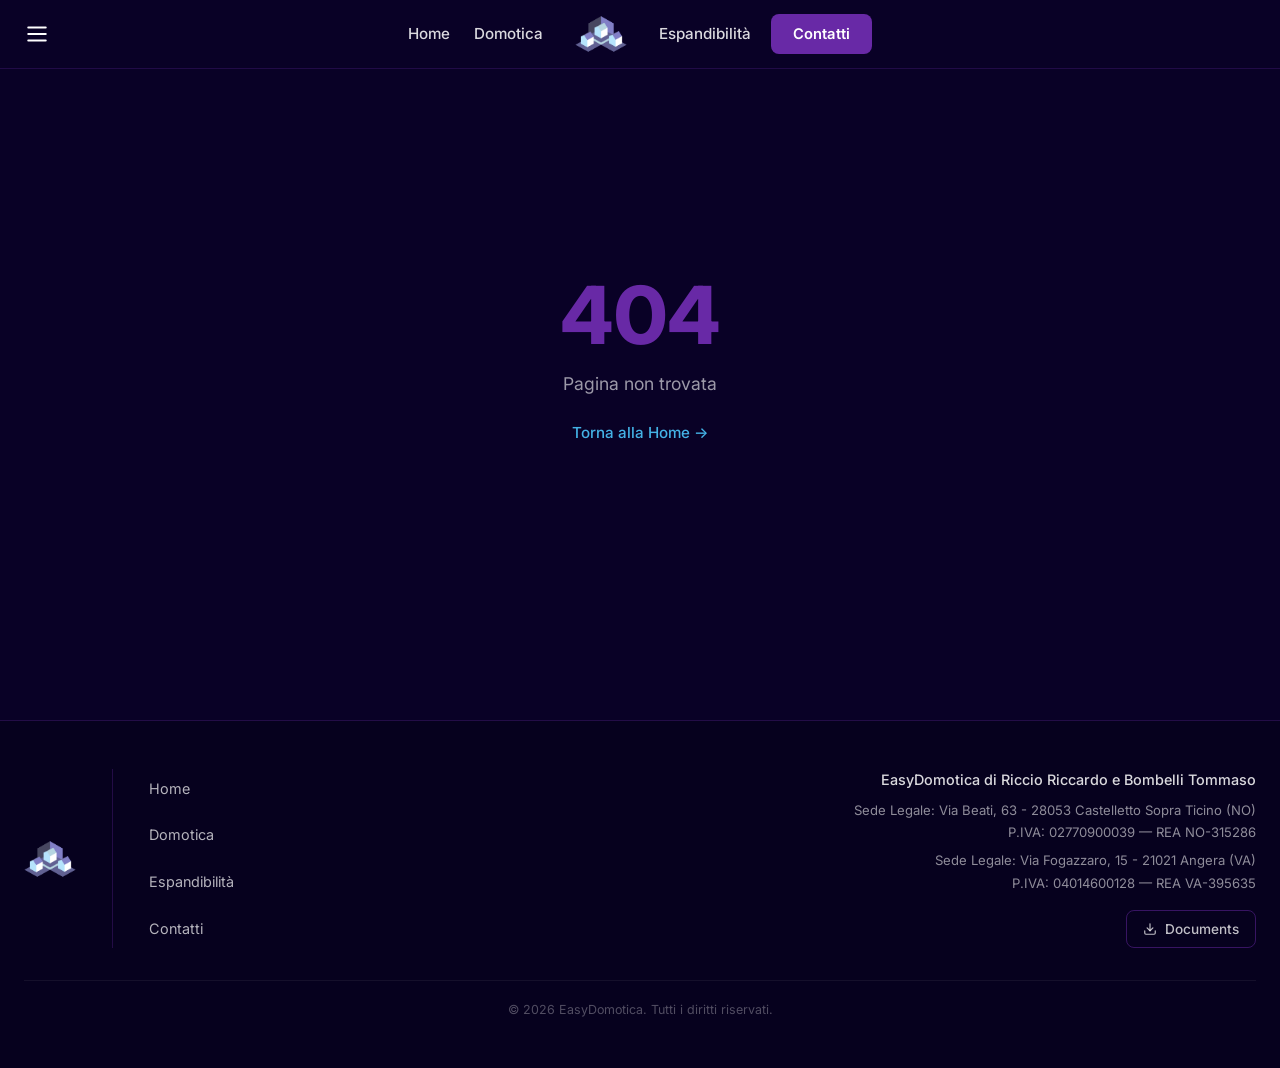
<file: index.html>
<!DOCTYPE html>
<html lang="it">
  <head>
    <meta charset="UTF-8" />
    <meta name="viewport" content="width=device-width, initial-scale=1.0" />
    <link rel="icon" href="/Logo-Sito.ico" />
    <script type="module" crossorigin src="/assets/index-BxbC0UEz.js"></script>
    <link rel="stylesheet" crossorigin href="/assets/index-LW7qxLaA.css">
      <title>Easydomotica | Domotica su misura senza opere murarie</title>
    <meta name="description" content="Trasformiamo la tua casa in una casa intelligente senza opere murarie: luci, tapparelle, antifurto e consumi gestiti da un'unica piattaforma." />
    <link rel="canonical" href="https://easydomotica.net/" />
    <meta property="og:title" content="Easydomotica | Domotica su misura senza opere murarie" />
    <meta property="og:description" content="Trasformiamo la tua casa in una casa intelligente senza opere murarie: luci, tapparelle, antifurto e consumi gestiti da un'unica piattaforma." />
    <meta property="og:url" content="https://easydomotica.net/" />
    <meta property="og:type" content="website" />
    <meta property="og:locale" content="it_IT" />
    <meta property="og:image" content="https://easydomotica.net/Logo-Sito.png" />
    <meta name="twitter:card" content="summary" />
  </head>
  <body>
    <div id="root"><div style="min-height:100vh;background:#090126;color:#fff;font-family:Inter,sans-serif;padding:96px 24px;text-align:center"><h1>Easydomotica</h1><p>Conveniente · Affidabile · Espandibile</p><p>Trasformiamo case tradizionali in case intelligenti, senza opere murarie. Progettiamo e realizziamo sistemi domotici personalizzati che ti permettono di controllare tutta la casa da un'unica piattaforma.</p><p>Integriamo luci e tapparelle, antifurto e videosorveglianza, prese e carichi elettrici, monitoraggio dei consumi energetici, sensori e automazioni avanzate.</p><nav><a href="/">Home</a> · <a href="/domotica/">Domotica</a> · <a href="/espandibilita/">Espandibilità</a></nav></div></div>

  </body>
</html>
</file>
<file: assets/index-LW7qxLaA.css>
@import"https://fonts.googleapis.com/css2?family=Inter:wght@300;400;500;600;700;800;900&display=swap";/*! tailwindcss v4.1.12 | MIT License | https://tailwindcss.com */@layer properties{@supports (((-webkit-hyphens:none)) and (not (margin-trim:inline))) or ((-moz-orient:inline) and (not (color:rgb(from red r g b)))){*,:before,:after,::backdrop{--tw-translate-x:0;--tw-translate-y:0;--tw-translate-z:0;--tw-rotate-x:initial;--tw-rotate-y:initial;--tw-rotate-z:initial;--tw-skew-x:initial;--tw-skew-y:initial;--tw-space-x-reverse:0;--tw-border-style:solid;--tw-leading:initial;--tw-font-weight:initial;--tw-tracking:initial;--tw-ordinal:initial;--tw-slashed-zero:initial;--tw-numeric-figure:initial;--tw-numeric-spacing:initial;--tw-numeric-fraction:initial;--tw-shadow:0 0 #0000;--tw-shadow-color:initial;--tw-shadow-alpha:100%;--tw-inset-shadow:0 0 #0000;--tw-inset-shadow-color:initial;--tw-inset-shadow-alpha:100%;--tw-ring-color:initial;--tw-ring-shadow:0 0 #0000;--tw-inset-ring-color:initial;--tw-inset-ring-shadow:0 0 #0000;--tw-ring-inset:initial;--tw-ring-offset-width:0px;--tw-ring-offset-color:#fff;--tw-ring-offset-shadow:0 0 #0000;--tw-outline-style:solid;--tw-duration:initial;--tw-ease:initial;--tw-content:"";--tw-animation-delay:0s;--tw-animation-direction:normal;--tw-animation-duration:initial;--tw-animation-fill-mode:none;--tw-animation-iteration-count:1;--tw-enter-blur:0;--tw-enter-opacity:1;--tw-enter-rotate:0;--tw-enter-scale:1;--tw-enter-translate-x:0;--tw-enter-translate-y:0;--tw-exit-blur:0;--tw-exit-opacity:1;--tw-exit-rotate:0;--tw-exit-scale:1;--tw-exit-translate-x:0;--tw-exit-translate-y:0}}}@layer theme{:root,:host{--font-sans:ui-sans-serif,system-ui,sans-serif,"Apple Color Emoji","Segoe UI Emoji","Segoe UI Symbol","Noto Color Emoji";--font-mono:ui-monospace,SFMono-Regular,Menlo,Monaco,Consolas,"Liberation Mono","Courier New",monospace;--color-gray-100:oklch(96.7% .003 264.542);--color-black:#000;--color-white:#fff;--spacing:.25rem;--container-sm:24rem;--container-lg:32rem;--text-xs:.75rem;--text-xs--line-height:calc(1/.75);--text-sm:.875rem;--text-sm--line-height:calc(1.25/.875);--text-base:1rem;--text-base--line-height: 1.5 ;--text-lg:1.125rem;--text-lg--line-height:calc(1.75/1.125);--text-xl:1.25rem;--text-2xl:1.5rem;--font-weight-normal:400;--font-weight-medium:500;--font-weight-semibold:600;--tracking-tight:-.025em;--tracking-widest:.1em;--leading-relaxed:1.625;--radius-xs:.125rem;--ease-in-out:cubic-bezier(.4,0,.2,1);--animate-pulse:pulse 2s cubic-bezier(.4,0,.6,1)infinite;--aspect-video:16/9;--default-transition-duration:.15s;--default-transition-timing-function:cubic-bezier(.4,0,.2,1);--default-font-family:var(--font-sans);--default-mono-font-family:var(--font-mono);--color-border:var(--border)}}@layer base{*,:after,:before,::backdrop{box-sizing:border-box;border:0 solid;margin:0;padding:0}::file-selector-button{box-sizing:border-box;border:0 solid;margin:0;padding:0}html,:host{-webkit-text-size-adjust:100%;-moz-tab-size:4;tab-size:4;line-height:1.5;font-family:var(--default-font-family,ui-sans-serif,system-ui,sans-serif,"Apple Color Emoji","Segoe UI Emoji","Segoe UI Symbol","Noto Color Emoji");font-feature-settings:var(--default-font-feature-settings,normal);font-variation-settings:var(--default-font-variation-settings,normal);-webkit-tap-highlight-color:transparent}hr{height:0;color:inherit;border-top-width:1px}abbr:where([title]){-webkit-text-decoration:underline dotted;text-decoration:underline dotted}h1,h2,h3,h4,h5,h6{font-size:inherit;font-weight:inherit}a{color:inherit;-webkit-text-decoration:inherit;text-decoration:inherit}b,strong{font-weight:bolder}code,kbd,samp,pre{font-family:var(--default-mono-font-family,ui-monospace,SFMono-Regular,Menlo,Monaco,Consolas,"Liberation Mono","Courier New",monospace);font-feature-settings:var(--default-mono-font-feature-settings,normal);font-variation-settings:var(--default-mono-font-variation-settings,normal);font-size:1em}small{font-size:80%}sub,sup{vertical-align:baseline;font-size:75%;line-height:0;position:relative}sub{bottom:-.25em}sup{top:-.5em}table{text-indent:0;border-color:inherit;border-collapse:collapse}:-moz-focusring{outline:auto}progress{vertical-align:baseline}summary{display:list-item}ol,ul,menu{list-style:none}img,svg,video,canvas,audio,iframe,embed,object{vertical-align:middle;display:block}img,video{max-width:100%;height:auto}button,input,select,optgroup,textarea{font:inherit;font-feature-settings:inherit;font-variation-settings:inherit;letter-spacing:inherit;color:inherit;opacity:1;background-color:#0000;border-radius:0}::file-selector-button{font:inherit;font-feature-settings:inherit;font-variation-settings:inherit;letter-spacing:inherit;color:inherit;opacity:1;background-color:#0000;border-radius:0}:where(select:is([multiple],[size])) optgroup{font-weight:bolder}:where(select:is([multiple],[size])) optgroup option{padding-inline-start:20px}::file-selector-button{margin-inline-end:4px}::placeholder{opacity:1}@supports (not ((-webkit-appearance:-apple-pay-button))) or (contain-intrinsic-size:1px){::placeholder{color:currentColor}@supports (color:color-mix(in lab,red,red)){::placeholder{color:color-mix(in oklab,currentcolor 50%,transparent)}}}textarea{resize:vertical}::-webkit-search-decoration{-webkit-appearance:none}::-webkit-date-and-time-value{min-height:1lh;text-align:inherit}::-webkit-datetime-edit{display:inline-flex}::-webkit-datetime-edit-fields-wrapper{padding:0}::-webkit-datetime-edit{padding-block:0}::-webkit-datetime-edit-year-field{padding-block:0}::-webkit-datetime-edit-month-field{padding-block:0}::-webkit-datetime-edit-day-field{padding-block:0}::-webkit-datetime-edit-hour-field{padding-block:0}::-webkit-datetime-edit-minute-field{padding-block:0}::-webkit-datetime-edit-second-field{padding-block:0}::-webkit-datetime-edit-millisecond-field{padding-block:0}::-webkit-datetime-edit-meridiem-field{padding-block:0}::-webkit-calendar-picker-indicator{line-height:1}:-moz-ui-invalid{box-shadow:none}button,input:where([type=button],[type=reset],[type=submit]){-webkit-appearance:button;-moz-appearance:button;appearance:button}::file-selector-button{-webkit-appearance:button;-moz-appearance:button;appearance:button}::-webkit-inner-spin-button{height:auto}::-webkit-outer-spin-button{height:auto}[hidden]:where(:not([hidden=until-found])){display:none!important}*{border-color:var(--border);outline-color:var(--ring)}@supports (color:color-mix(in lab,red,red)){*{outline-color:color-mix(in oklab,var(--ring)50%,transparent)}}body{background-color:var(--background);color:var(--foreground)}html{font-size:var(--font-size)}h1{font-size:var(--text-2xl);font-weight:var(--font-weight-medium);line-height:1.5}h2{font-size:var(--text-xl);font-weight:var(--font-weight-medium);line-height:1.5}h3{font-size:var(--text-lg);font-weight:var(--font-weight-medium);line-height:1.5}h4,label,button{font-size:var(--text-base);font-weight:var(--font-weight-medium);line-height:1.5}input{font-size:var(--text-base);font-weight:var(--font-weight-normal);line-height:1.5}}@layer components;@layer utilities{.\@container\/card-header{container:card-header/inline-size}.pointer-events-none{pointer-events:none}.invisible{visibility:hidden}.sr-only{clip:rect(0,0,0,0);white-space:nowrap;border-width:0;width:1px;height:1px;margin:-1px;padding:0;position:absolute;overflow:hidden}.absolute{position:absolute}.fixed{position:fixed}.relative{position:relative}.inset-0{inset:calc(var(--spacing)*0)}.inset-x-0{inset-inline:calc(var(--spacing)*0)}.inset-y-0{inset-block:calc(var(--spacing)*0)}.-top-12{top:calc(var(--spacing)*-12)}.top-0{top:calc(var(--spacing)*0)}.top-1\.5{top:calc(var(--spacing)*1.5)}.top-1\/2{top:50%}.top-3\.5{top:calc(var(--spacing)*3.5)}.top-4{top:calc(var(--spacing)*4)}.top-\[1px\]{top:1px}.top-\[50\%\]{top:50%}.top-\[60\%\]{top:60%}.top-full{top:100%}.-right-12{right:calc(var(--spacing)*-12)}.right-0{right:calc(var(--spacing)*0)}.right-1{right:calc(var(--spacing)*1)}.right-2{right:calc(var(--spacing)*2)}.right-3{right:calc(var(--spacing)*3)}.right-4{right:calc(var(--spacing)*4)}.-bottom-12{bottom:calc(var(--spacing)*-12)}.bottom-0{bottom:calc(var(--spacing)*0)}.-left-12{left:calc(var(--spacing)*-12)}.left-0{left:calc(var(--spacing)*0)}.left-1{left:calc(var(--spacing)*1)}.left-1\/2{left:50%}.left-2{left:calc(var(--spacing)*2)}.left-\[50\%\]{left:50%}.isolate{isolation:isolate}.z-10{z-index:10}.z-20{z-index:20}.z-50{z-index:50}.z-\[1\]{z-index:1}.col-start-2{grid-column-start:2}.row-span-2{grid-row:span 2/span 2}.row-start-1{grid-row-start:1}.-mx-1{margin-inline:calc(var(--spacing)*-1)}.mx-2{margin-inline:calc(var(--spacing)*2)}.mx-3\.5{margin-inline:calc(var(--spacing)*3.5)}.mx-auto{margin-inline:auto}.my-0\.5{margin-block:calc(var(--spacing)*.5)}.my-1{margin-block:calc(var(--spacing)*1)}.-mt-4{margin-top:calc(var(--spacing)*-4)}.mt-1\.5{margin-top:calc(var(--spacing)*1.5)}.mt-2{margin-top:calc(var(--spacing)*2)}.mt-4{margin-top:calc(var(--spacing)*4)}.mt-auto{margin-top:auto}.-ml-4{margin-left:calc(var(--spacing)*-4)}.ml-1{margin-left:calc(var(--spacing)*1)}.ml-auto{margin-left:auto}.line-clamp-1{-webkit-line-clamp:1;-webkit-box-orient:vertical;display:-webkit-box;overflow:hidden}.block{display:block}.flex{display:flex}.grid{display:grid}.hidden{display:none}.inline-block{display:inline-block}.inline-flex{display:inline-flex}.table{display:table}.table-caption{display:table-caption}.table-cell{display:table-cell}.table-row{display:table-row}.field-sizing-content{field-sizing:content}.aspect-square{aspect-ratio:1}.aspect-video{aspect-ratio:var(--aspect-video)}.size-2{width:calc(var(--spacing)*2);height:calc(var(--spacing)*2)}.size-2\.5{width:calc(var(--spacing)*2.5);height:calc(var(--spacing)*2.5)}.size-3{width:calc(var(--spacing)*3);height:calc(var(--spacing)*3)}.size-3\.5{width:calc(var(--spacing)*3.5);height:calc(var(--spacing)*3.5)}.size-4{width:calc(var(--spacing)*4);height:calc(var(--spacing)*4)}.size-7{width:calc(var(--spacing)*7);height:calc(var(--spacing)*7)}.size-8{width:calc(var(--spacing)*8);height:calc(var(--spacing)*8)}.size-9{width:calc(var(--spacing)*9);height:calc(var(--spacing)*9)}.size-10{width:calc(var(--spacing)*10);height:calc(var(--spacing)*10)}.size-full{width:100%;height:100%}.h-1\.5{height:calc(var(--spacing)*1.5)}.h-2{height:calc(var(--spacing)*2)}.h-2\.5{height:calc(var(--spacing)*2.5)}.h-4{height:calc(var(--spacing)*4)}.h-5{height:calc(var(--spacing)*5)}.h-7{height:calc(var(--spacing)*7)}.h-8{height:calc(var(--spacing)*8)}.h-9{height:calc(var(--spacing)*9)}.h-10{height:calc(var(--spacing)*10)}.h-12{height:calc(var(--spacing)*12)}.h-\[1\.15rem\]{height:1.15rem}.h-\[calc\(100\%-1px\)\]{height:calc(100% - 1px)}.h-\[var\(--radix-navigation-menu-viewport-height\)\]{height:var(--radix-navigation-menu-viewport-height)}.h-\[var\(--radix-select-trigger-height\)\]{height:var(--radix-select-trigger-height)}.h-auto{height:auto}.h-full{height:100%}.h-px{height:1px}.h-svh{height:100svh}.max-h-\(--radix-context-menu-content-available-height\){max-height:var(--radix-context-menu-content-available-height)}.max-h-\(--radix-dropdown-menu-content-available-height\){max-height:var(--radix-dropdown-menu-content-available-height)}.max-h-\(--radix-select-content-available-height\){max-height:var(--radix-select-content-available-height)}.max-h-\[300px\]{max-height:300px}.min-h-0{min-height:calc(var(--spacing)*0)}.min-h-4{min-height:calc(var(--spacing)*4)}.min-h-16{min-height:calc(var(--spacing)*16)}.min-h-svh{min-height:100svh}.w-\(--sidebar-width\){width:var(--sidebar-width)}.w-0{width:calc(var(--spacing)*0)}.w-1{width:calc(var(--spacing)*1)}.w-2{width:calc(var(--spacing)*2)}.w-2\.5{width:calc(var(--spacing)*2.5)}.w-3{width:calc(var(--spacing)*3)}.w-3\/4{width:75%}.w-4{width:calc(var(--spacing)*4)}.w-5{width:calc(var(--spacing)*5)}.w-8{width:calc(var(--spacing)*8)}.w-9{width:calc(var(--spacing)*9)}.w-64{width:calc(var(--spacing)*64)}.w-72{width:calc(var(--spacing)*72)}.w-\[100px\]{width:100px}.w-auto{width:auto}.w-fit{width:fit-content}.w-full{width:100%}.w-max{width:max-content}.w-px{width:1px}.max-w-\(--skeleton-width\){max-width:var(--skeleton-width)}.max-w-\[calc\(100\%-2rem\)\]{max-width:calc(100% - 2rem)}.max-w-max{max-width:max-content}.min-w-0{min-width:calc(var(--spacing)*0)}.min-w-5{min-width:calc(var(--spacing)*5)}.min-w-8{min-width:calc(var(--spacing)*8)}.min-w-9{min-width:calc(var(--spacing)*9)}.min-w-10{min-width:calc(var(--spacing)*10)}.min-w-\[8rem\]{min-width:8rem}.min-w-\[12rem\]{min-width:12rem}.min-w-\[var\(--radix-select-trigger-width\)\]{min-width:var(--radix-select-trigger-width)}.flex-1{flex:1}.shrink-0{flex-shrink:0}.grow{flex-grow:1}.grow-0{flex-grow:0}.basis-full{flex-basis:100%}.caption-bottom{caption-side:bottom}.border-collapse{border-collapse:collapse}.origin-\(--radix-context-menu-content-transform-origin\){transform-origin:var(--radix-context-menu-content-transform-origin)}.origin-\(--radix-dropdown-menu-content-transform-origin\){transform-origin:var(--radix-dropdown-menu-content-transform-origin)}.origin-\(--radix-hover-card-content-transform-origin\){transform-origin:var(--radix-hover-card-content-transform-origin)}.origin-\(--radix-menubar-content-transform-origin\){transform-origin:var(--radix-menubar-content-transform-origin)}.origin-\(--radix-popover-content-transform-origin\){transform-origin:var(--radix-popover-content-transform-origin)}.origin-\(--radix-select-content-transform-origin\){transform-origin:var(--radix-select-content-transform-origin)}.origin-\(--radix-tooltip-content-transform-origin\){transform-origin:var(--radix-tooltip-content-transform-origin)}.-translate-x-1\/2{--tw-translate-x: -50% ;translate:var(--tw-translate-x)var(--tw-translate-y)}.-translate-x-px{--tw-translate-x:-1px;translate:var(--tw-translate-x)var(--tw-translate-y)}.translate-x-\[-50\%\]{--tw-translate-x:-50%;translate:var(--tw-translate-x)var(--tw-translate-y)}.translate-x-px{--tw-translate-x:1px;translate:var(--tw-translate-x)var(--tw-translate-y)}.-translate-y-1\/2{--tw-translate-y: -50% ;translate:var(--tw-translate-x)var(--tw-translate-y)}.translate-y-0\.5{--tw-translate-y:calc(var(--spacing)*.5);translate:var(--tw-translate-x)var(--tw-translate-y)}.translate-y-\[-50\%\]{--tw-translate-y:-50%;translate:var(--tw-translate-x)var(--tw-translate-y)}.translate-y-\[calc\(-50\%_-_2px\)\]{--tw-translate-y: calc(-50% - 2px) ;translate:var(--tw-translate-x)var(--tw-translate-y)}.rotate-45{rotate:45deg}.rotate-90{rotate:90deg}.transform{transform:var(--tw-rotate-x,)var(--tw-rotate-y,)var(--tw-rotate-z,)var(--tw-skew-x,)var(--tw-skew-y,)}.animate-caret-blink{animation:1.25s ease-out infinite caret-blink}.animate-in{animation:enter var(--tw-animation-duration,var(--tw-duration,.15s))var(--tw-ease,ease)var(--tw-animation-delay,0s)var(--tw-animation-iteration-count,1)var(--tw-animation-direction,normal)var(--tw-animation-fill-mode,none)}.animate-pulse{animation:var(--animate-pulse)}.cursor-default{cursor:default}.touch-none{touch-action:none}.resize{resize:both}.resize-none{resize:none}.scroll-my-1{scroll-margin-block:calc(var(--spacing)*1)}.scroll-py-1{scroll-padding-block:calc(var(--spacing)*1)}.list-none{list-style-type:none}.auto-rows-min{grid-auto-rows:min-content}.grid-cols-\[0_1fr\]{grid-template-columns:0 1fr}.grid-rows-\[auto_auto\]{grid-template-rows:auto auto}.flex-col{flex-direction:column}.flex-col-reverse{flex-direction:column-reverse}.flex-row{flex-direction:row}.flex-wrap{flex-wrap:wrap}.items-center{align-items:center}.items-end{align-items:flex-end}.items-start{align-items:flex-start}.items-stretch{align-items:stretch}.justify-between{justify-content:space-between}.justify-center{justify-content:center}.justify-items-start{justify-items:start}.gap-1{gap:calc(var(--spacing)*1)}.gap-1\.5{gap:calc(var(--spacing)*1.5)}.gap-2{gap:calc(var(--spacing)*2)}.gap-3{gap:calc(var(--spacing)*3)}.gap-4{gap:calc(var(--spacing)*4)}.gap-6{gap:calc(var(--spacing)*6)}:where(.space-x-1>:not(:last-child)){--tw-space-x-reverse:0;margin-inline-start:calc(calc(var(--spacing)*1)*var(--tw-space-x-reverse));margin-inline-end:calc(calc(var(--spacing)*1)*calc(1 - var(--tw-space-x-reverse)))}.gap-y-0\.5{row-gap:calc(var(--spacing)*.5)}.self-start{align-self:flex-start}.justify-self-end{justify-self:flex-end}.overflow-auto{overflow:auto}.overflow-hidden{overflow:hidden}.overflow-x-auto{overflow-x:auto}.overflow-x-hidden{overflow-x:hidden}.overflow-y-auto{overflow-y:auto}.rounded-\[2px\]{border-radius:2px}.rounded-\[4px\]{border-radius:4px}.rounded-\[inherit\]{border-radius:inherit}.rounded-full{border-radius:3.40282e38px}.rounded-lg{border-radius:var(--radius)}.rounded-md{border-radius:calc(var(--radius) - 2px)}.rounded-none{border-radius:0}.rounded-sm{border-radius:calc(var(--radius) - 4px)}.rounded-xl{border-radius:calc(var(--radius) + 4px)}.rounded-xs{border-radius:var(--radius-xs)}.rounded-tl-sm{border-top-left-radius:calc(var(--radius) - 4px)}.border{border-style:var(--tw-border-style);border-width:1px}.border-\[1\.5px\]{border-style:var(--tw-border-style);border-width:1.5px}.border-y{border-block-style:var(--tw-border-style);border-block-width:1px}.border-t{border-top-style:var(--tw-border-style);border-top-width:1px}.border-r{border-right-style:var(--tw-border-style);border-right-width:1px}.border-b{border-bottom-style:var(--tw-border-style);border-bottom-width:1px}.border-l{border-left-style:var(--tw-border-style);border-left-width:1px}.border-dashed{--tw-border-style:dashed;border-style:dashed}.border-\(--color-border\){border-color:var(--color-border)}.border-border\/50{border-color:var(--border)}@supports (color:color-mix(in lab,red,red)){.border-border\/50{border-color:color-mix(in oklab,var(--border)50%,transparent)}}.border-input{border-color:var(--input)}.border-primary{border-color:var(--primary)}.border-sidebar-border{border-color:var(--sidebar-border)}.border-transparent{border-color:#0000}.border-t-transparent{border-top-color:#0000}.border-l-transparent{border-left-color:#0000}.bg-\(--color-bg\){background-color:var(--color-bg)}.bg-accent{background-color:var(--accent)}.bg-background{background-color:var(--background)}.bg-black\/50{background-color:#00000080}@supports (color:color-mix(in lab,red,red)){.bg-black\/50{background-color:color-mix(in oklab,var(--color-black)50%,transparent)}}.bg-border{background-color:var(--border)}.bg-card{background-color:var(--card)}.bg-destructive{background-color:var(--destructive)}.bg-foreground{background-color:var(--foreground)}.bg-gray-100{background-color:var(--color-gray-100)}.bg-input-background{background-color:var(--input-background)}.bg-muted,.bg-muted\/50{background-color:var(--muted)}@supports (color:color-mix(in lab,red,red)){.bg-muted\/50{background-color:color-mix(in oklab,var(--muted)50%,transparent)}}.bg-popover{background-color:var(--popover)}.bg-primary,.bg-primary\/20{background-color:var(--primary)}@supports (color:color-mix(in lab,red,red)){.bg-primary\/20{background-color:color-mix(in oklab,var(--primary)20%,transparent)}}.bg-secondary{background-color:var(--secondary)}.bg-sidebar{background-color:var(--sidebar)}.bg-sidebar-border{background-color:var(--sidebar-border)}.bg-transparent{background-color:#0000}.fill-current{fill:currentColor}.fill-primary{fill:var(--primary)}.p-0{padding:calc(var(--spacing)*0)}.p-1{padding:calc(var(--spacing)*1)}.p-2{padding:calc(var(--spacing)*2)}.p-3{padding:calc(var(--spacing)*3)}.p-4{padding:calc(var(--spacing)*4)}.p-6{padding:calc(var(--spacing)*6)}.p-\[3px\]{padding:3px}.p-px{padding:1px}.px-1{padding-inline:calc(var(--spacing)*1)}.px-1\.5{padding-inline:calc(var(--spacing)*1.5)}.px-2{padding-inline:calc(var(--spacing)*2)}.px-2\.5{padding-inline:calc(var(--spacing)*2.5)}.px-3{padding-inline:calc(var(--spacing)*3)}.px-4{padding-inline:calc(var(--spacing)*4)}.px-6{padding-inline:calc(var(--spacing)*6)}.py-0\.5{padding-block:calc(var(--spacing)*.5)}.py-1{padding-block:calc(var(--spacing)*1)}.py-1\.5{padding-block:calc(var(--spacing)*1.5)}.py-2{padding-block:calc(var(--spacing)*2)}.py-3{padding-block:calc(var(--spacing)*3)}.py-4{padding-block:calc(var(--spacing)*4)}.py-6{padding-block:calc(var(--spacing)*6)}.pt-0{padding-top:calc(var(--spacing)*0)}.pt-1{padding-top:calc(var(--spacing)*1)}.pt-3{padding-top:calc(var(--spacing)*3)}.pt-4{padding-top:calc(var(--spacing)*4)}.pt-6{padding-top:calc(var(--spacing)*6)}.pr-2{padding-right:calc(var(--spacing)*2)}.pr-2\.5{padding-right:calc(var(--spacing)*2.5)}.pr-8{padding-right:calc(var(--spacing)*8)}.pb-3{padding-bottom:calc(var(--spacing)*3)}.pb-4{padding-bottom:calc(var(--spacing)*4)}.pb-6{padding-bottom:calc(var(--spacing)*6)}.pl-2{padding-left:calc(var(--spacing)*2)}.pl-4{padding-left:calc(var(--spacing)*4)}.pl-8{padding-left:calc(var(--spacing)*8)}.text-center{text-align:center}.text-justify{text-align:justify}.text-left{text-align:left}.align-middle{vertical-align:middle}.font-mono{font-family:var(--font-mono)}.text-base{font-size:var(--text-base);line-height:var(--tw-leading,var(--text-base--line-height))}.text-lg{font-size:var(--text-lg);line-height:var(--tw-leading,var(--text-lg--line-height))}.text-sm{font-size:var(--text-sm);line-height:var(--tw-leading,var(--text-sm--line-height))}.text-xs{font-size:var(--text-xs);line-height:var(--tw-leading,var(--text-xs--line-height))}.text-\[0\.8rem\]{font-size:.8rem}.leading-none{--tw-leading:1;line-height:1}.font-medium{--tw-font-weight:var(--font-weight-medium);font-weight:var(--font-weight-medium)}.font-normal{--tw-font-weight:var(--font-weight-normal);font-weight:var(--font-weight-normal)}.font-semibold{--tw-font-weight:var(--font-weight-semibold);font-weight:var(--font-weight-semibold)}.tracking-tight{--tw-tracking:var(--tracking-tight);letter-spacing:var(--tracking-tight)}.tracking-widest{--tw-tracking:var(--tracking-widest);letter-spacing:var(--tracking-widest)}.text-balance{text-wrap:balance}.break-words{overflow-wrap:break-word}.whitespace-nowrap{white-space:nowrap}.text-accent-foreground{color:var(--accent-foreground)}.text-card-foreground{color:var(--card-foreground)}.text-current{color:currentColor}.text-destructive{color:var(--destructive)}.text-foreground{color:var(--foreground)}.text-muted-foreground{color:var(--muted-foreground)}.text-popover-foreground{color:var(--popover-foreground)}.text-primary{color:var(--primary)}.text-primary-foreground{color:var(--primary-foreground)}.text-secondary-foreground{color:var(--secondary-foreground)}.text-sidebar-foreground,.text-sidebar-foreground\/70{color:var(--sidebar-foreground)}@supports (color:color-mix(in lab,red,red)){.text-sidebar-foreground\/70{color:color-mix(in oklab,var(--sidebar-foreground)70%,transparent)}}.text-white{color:var(--color-white)}.uppercase{text-transform:uppercase}.italic{font-style:italic}.tabular-nums{--tw-numeric-spacing:tabular-nums;font-variant-numeric:var(--tw-ordinal,)var(--tw-slashed-zero,)var(--tw-numeric-figure,)var(--tw-numeric-spacing,)var(--tw-numeric-fraction,)}.underline-offset-4{text-underline-offset:4px}.opacity-50{opacity:.5}.opacity-70{opacity:.7}.shadow{--tw-shadow:0 1px 3px 0 var(--tw-shadow-color,#0000001a),0 1px 2px -1px var(--tw-shadow-color,#0000001a);box-shadow:var(--tw-inset-shadow),var(--tw-inset-ring-shadow),var(--tw-ring-offset-shadow),var(--tw-ring-shadow),var(--tw-shadow)}.shadow-\[0_0_0_1px_hsl\(var\(--sidebar-border\)\)\]{--tw-shadow:0 0 0 1px var(--tw-shadow-color,hsl(var(--sidebar-border)));box-shadow:var(--tw-inset-shadow),var(--tw-inset-ring-shadow),var(--tw-ring-offset-shadow),var(--tw-ring-shadow),var(--tw-shadow)}.shadow-lg{--tw-shadow:0 10px 15px -3px var(--tw-shadow-color,#0000001a),0 4px 6px -4px var(--tw-shadow-color,#0000001a);box-shadow:var(--tw-inset-shadow),var(--tw-inset-ring-shadow),var(--tw-ring-offset-shadow),var(--tw-ring-shadow),var(--tw-shadow)}.shadow-md{--tw-shadow:0 4px 6px -1px var(--tw-shadow-color,#0000001a),0 2px 4px -2px var(--tw-shadow-color,#0000001a);box-shadow:var(--tw-inset-shadow),var(--tw-inset-ring-shadow),var(--tw-ring-offset-shadow),var(--tw-ring-shadow),var(--tw-shadow)}.shadow-none{--tw-shadow:0 0 #0000;box-shadow:var(--tw-inset-shadow),var(--tw-inset-ring-shadow),var(--tw-ring-offset-shadow),var(--tw-ring-shadow),var(--tw-shadow)}.shadow-sm{--tw-shadow:0 1px 3px 0 var(--tw-shadow-color,#0000001a),0 1px 2px -1px var(--tw-shadow-color,#0000001a);box-shadow:var(--tw-inset-shadow),var(--tw-inset-ring-shadow),var(--tw-ring-offset-shadow),var(--tw-ring-shadow),var(--tw-shadow)}.shadow-xl{--tw-shadow:0 20px 25px -5px var(--tw-shadow-color,#0000001a),0 8px 10px -6px var(--tw-shadow-color,#0000001a);box-shadow:var(--tw-inset-shadow),var(--tw-inset-ring-shadow),var(--tw-ring-offset-shadow),var(--tw-ring-shadow),var(--tw-shadow)}.shadow-xs{--tw-shadow:0 1px 2px 0 var(--tw-shadow-color,#0000000d);box-shadow:var(--tw-inset-shadow),var(--tw-inset-ring-shadow),var(--tw-ring-offset-shadow),var(--tw-ring-shadow),var(--tw-shadow)}.ring-0{--tw-ring-shadow:var(--tw-ring-inset,)0 0 0 calc(0px + var(--tw-ring-offset-width))var(--tw-ring-color,currentcolor);box-shadow:var(--tw-inset-shadow),var(--tw-inset-ring-shadow),var(--tw-ring-offset-shadow),var(--tw-ring-shadow),var(--tw-shadow)}.ring-ring\/50{--tw-ring-color:var(--ring)}@supports (color:color-mix(in lab,red,red)){.ring-ring\/50{--tw-ring-color:color-mix(in oklab,var(--ring)50%,transparent)}}.ring-sidebar-ring{--tw-ring-color:var(--sidebar-ring)}.ring-offset-background{--tw-ring-offset-color:var(--background)}.outline-hidden{--tw-outline-style:none;outline-style:none}@media(forced-colors:active){.outline-hidden{outline-offset:2px;outline:2px solid #0000}}.outline{outline-style:var(--tw-outline-style);outline-width:1px}.transition{transition-property:color,background-color,border-color,outline-color,text-decoration-color,fill,stroke,--tw-gradient-from,--tw-gradient-via,--tw-gradient-to,opacity,box-shadow,transform,translate,scale,rotate,filter,-webkit-backdrop-filter,backdrop-filter,display,visibility,content-visibility,overlay,pointer-events;transition-timing-function:var(--tw-ease,var(--default-transition-timing-function));transition-duration:var(--tw-duration,var(--default-transition-duration))}.transition-\[color\,box-shadow\]{transition-property:color,box-shadow;transition-timing-function:var(--tw-ease,var(--default-transition-timing-function));transition-duration:var(--tw-duration,var(--default-transition-duration))}.transition-\[left\,right\,width\]{transition-property:left,right,width;transition-timing-function:var(--tw-ease,var(--default-transition-timing-function));transition-duration:var(--tw-duration,var(--default-transition-duration))}.transition-\[margin\,opacity\]{transition-property:margin,opacity;transition-timing-function:var(--tw-ease,var(--default-transition-timing-function));transition-duration:var(--tw-duration,var(--default-transition-duration))}.transition-\[width\,height\,padding\]{transition-property:width,height,padding;transition-timing-function:var(--tw-ease,var(--default-transition-timing-function));transition-duration:var(--tw-duration,var(--default-transition-duration))}.transition-\[width\]{transition-property:width;transition-timing-function:var(--tw-ease,var(--default-transition-timing-function));transition-duration:var(--tw-duration,var(--default-transition-duration))}.transition-all{transition-property:all;transition-timing-function:var(--tw-ease,var(--default-transition-timing-function));transition-duration:var(--tw-duration,var(--default-transition-duration))}.transition-colors{transition-property:color,background-color,border-color,outline-color,text-decoration-color,fill,stroke,--tw-gradient-from,--tw-gradient-via,--tw-gradient-to;transition-timing-function:var(--tw-ease,var(--default-transition-timing-function));transition-duration:var(--tw-duration,var(--default-transition-duration))}.transition-opacity{transition-property:opacity;transition-timing-function:var(--tw-ease,var(--default-transition-timing-function));transition-duration:var(--tw-duration,var(--default-transition-duration))}.transition-shadow{transition-property:box-shadow;transition-timing-function:var(--tw-ease,var(--default-transition-timing-function));transition-duration:var(--tw-duration,var(--default-transition-duration))}.transition-transform{transition-property:transform,translate,scale,rotate;transition-timing-function:var(--tw-ease,var(--default-transition-timing-function));transition-duration:var(--tw-duration,var(--default-transition-duration))}.transition-none{transition-property:none}.duration-200{--tw-duration:.2s;transition-duration:.2s}.duration-300{--tw-duration:.3s;transition-duration:.3s}.duration-1000{--tw-duration:1s;transition-duration:1s}.ease-in-out{--tw-ease:var(--ease-in-out);transition-timing-function:var(--ease-in-out)}.ease-linear{--tw-ease:linear;transition-timing-function:linear}.fade-in-0{--tw-enter-opacity:0}.outline-none{--tw-outline-style:none;outline-style:none}.select-none{-webkit-user-select:none;user-select:none}.zoom-in-95{--tw-enter-scale:.95}.group-focus-within\/menu-item\:opacity-100:is(:where(.group\/menu-item):focus-within *){opacity:1}@media(hover:hover){.group-hover\/menu-item\:opacity-100:is(:where(.group\/menu-item):hover *){opacity:1}}.group-has-data-\[sidebar\=menu-action\]\/menu-item\:pr-8:is(:where(.group\/menu-item):has([data-sidebar=menu-action]) *){padding-right:calc(var(--spacing)*8)}.group-data-\[collapsible\=icon\]\:-mt-8:is(:where(.group)[data-collapsible=icon] *){margin-top:calc(var(--spacing)*-8)}.group-data-\[collapsible\=icon\]\:hidden:is(:where(.group)[data-collapsible=icon] *){display:none}.group-data-\[collapsible\=icon\]\:size-8\!:is(:where(.group)[data-collapsible=icon] *){width:calc(var(--spacing)*8)!important;height:calc(var(--spacing)*8)!important}.group-data-\[collapsible\=icon\]\:w-\(--sidebar-width-icon\):is(:where(.group)[data-collapsible=icon] *){width:var(--sidebar-width-icon)}.group-data-\[collapsible\=icon\]\:w-\[calc\(var\(--sidebar-width-icon\)\+\(--spacing\(4\)\)\)\]:is(:where(.group)[data-collapsible=icon] *){width:calc(var(--sidebar-width-icon) + (calc(var(--spacing)*4)))}.group-data-\[collapsible\=icon\]\:w-\[calc\(var\(--sidebar-width-icon\)\+\(--spacing\(4\)\)\+2px\)\]:is(:where(.group)[data-collapsible=icon] *){width:calc(var(--sidebar-width-icon) + (calc(var(--spacing)*4)) + 2px)}.group-data-\[collapsible\=icon\]\:overflow-hidden:is(:where(.group)[data-collapsible=icon] *){overflow:hidden}.group-data-\[collapsible\=icon\]\:p-0\!:is(:where(.group)[data-collapsible=icon] *){padding:calc(var(--spacing)*0)!important}.group-data-\[collapsible\=icon\]\:p-2\!:is(:where(.group)[data-collapsible=icon] *){padding:calc(var(--spacing)*2)!important}.group-data-\[collapsible\=icon\]\:opacity-0:is(:where(.group)[data-collapsible=icon] *){opacity:0}.group-data-\[collapsible\=offcanvas\]\:right-\[calc\(var\(--sidebar-width\)\*-1\)\]:is(:where(.group)[data-collapsible=offcanvas] *){right:calc(var(--sidebar-width)*-1)}.group-data-\[collapsible\=offcanvas\]\:left-\[calc\(var\(--sidebar-width\)\*-1\)\]:is(:where(.group)[data-collapsible=offcanvas] *){left:calc(var(--sidebar-width)*-1)}.group-data-\[collapsible\=offcanvas\]\:w-0:is(:where(.group)[data-collapsible=offcanvas] *){width:calc(var(--spacing)*0)}.group-data-\[collapsible\=offcanvas\]\:translate-x-0:is(:where(.group)[data-collapsible=offcanvas] *){--tw-translate-x:calc(var(--spacing)*0);translate:var(--tw-translate-x)var(--tw-translate-y)}.group-data-\[disabled\=true\]\:pointer-events-none:is(:where(.group)[data-disabled=true] *){pointer-events:none}.group-data-\[disabled\=true\]\:opacity-50:is(:where(.group)[data-disabled=true] *){opacity:.5}.group-data-\[side\=left\]\:-right-4:is(:where(.group)[data-side=left] *){right:calc(var(--spacing)*-4)}.group-data-\[side\=left\]\:border-r:is(:where(.group)[data-side=left] *){border-right-style:var(--tw-border-style);border-right-width:1px}.group-data-\[side\=right\]\:left-0:is(:where(.group)[data-side=right] *){left:calc(var(--spacing)*0)}.group-data-\[side\=right\]\:rotate-180:is(:where(.group)[data-side=right] *){rotate:180deg}.group-data-\[side\=right\]\:border-l:is(:where(.group)[data-side=right] *){border-left-style:var(--tw-border-style);border-left-width:1px}.group-data-\[state\=open\]\:rotate-180:is(:where(.group)[data-state=open] *){rotate:180deg}.group-data-\[variant\=floating\]\:rounded-lg:is(:where(.group)[data-variant=floating] *){border-radius:var(--radius)}.group-data-\[variant\=floating\]\:border:is(:where(.group)[data-variant=floating] *){border-style:var(--tw-border-style);border-width:1px}.group-data-\[variant\=floating\]\:border-sidebar-border:is(:where(.group)[data-variant=floating] *){border-color:var(--sidebar-border)}.group-data-\[variant\=floating\]\:shadow-sm:is(:where(.group)[data-variant=floating] *){--tw-shadow:0 1px 3px 0 var(--tw-shadow-color,#0000001a),0 1px 2px -1px var(--tw-shadow-color,#0000001a);box-shadow:var(--tw-inset-shadow),var(--tw-inset-ring-shadow),var(--tw-ring-offset-shadow),var(--tw-ring-shadow),var(--tw-shadow)}.group-data-\[vaul-drawer-direction\=bottom\]\/drawer-content\:block:is(:where(.group\/drawer-content)[data-vaul-drawer-direction=bottom] *){display:block}.group-data-\[viewport\=false\]\/navigation-menu\:top-full:is(:where(.group\/navigation-menu)[data-viewport=false] *){top:100%}.group-data-\[viewport\=false\]\/navigation-menu\:mt-1\.5:is(:where(.group\/navigation-menu)[data-viewport=false] *){margin-top:calc(var(--spacing)*1.5)}.group-data-\[viewport\=false\]\/navigation-menu\:overflow-hidden:is(:where(.group\/navigation-menu)[data-viewport=false] *){overflow:hidden}.group-data-\[viewport\=false\]\/navigation-menu\:rounded-md:is(:where(.group\/navigation-menu)[data-viewport=false] *){border-radius:calc(var(--radius) - 2px)}.group-data-\[viewport\=false\]\/navigation-menu\:border:is(:where(.group\/navigation-menu)[data-viewport=false] *){border-style:var(--tw-border-style);border-width:1px}.group-data-\[viewport\=false\]\/navigation-menu\:bg-popover:is(:where(.group\/navigation-menu)[data-viewport=false] *){background-color:var(--popover)}.group-data-\[viewport\=false\]\/navigation-menu\:text-popover-foreground:is(:where(.group\/navigation-menu)[data-viewport=false] *){color:var(--popover-foreground)}.group-data-\[viewport\=false\]\/navigation-menu\:shadow:is(:where(.group\/navigation-menu)[data-viewport=false] *){--tw-shadow:0 1px 3px 0 var(--tw-shadow-color,#0000001a),0 1px 2px -1px var(--tw-shadow-color,#0000001a);box-shadow:var(--tw-inset-shadow),var(--tw-inset-ring-shadow),var(--tw-ring-offset-shadow),var(--tw-ring-shadow),var(--tw-shadow)}.group-data-\[viewport\=false\]\/navigation-menu\:duration-200:is(:where(.group\/navigation-menu)[data-viewport=false] *){--tw-duration:.2s;transition-duration:.2s}@media(hover:hover){.peer-hover\/menu-button\:text-sidebar-accent-foreground:is(:where(.peer\/menu-button):hover~*){color:var(--sidebar-accent-foreground)}}.peer-disabled\:cursor-not-allowed:is(:where(.peer):disabled~*){cursor:not-allowed}.peer-disabled\:opacity-50:is(:where(.peer):disabled~*){opacity:.5}.peer-data-\[active\=true\]\/menu-button\:text-sidebar-accent-foreground:is(:where(.peer\/menu-button)[data-active=true]~*){color:var(--sidebar-accent-foreground)}.peer-data-\[size\=default\]\/menu-button\:top-1\.5:is(:where(.peer\/menu-button)[data-size=default]~*){top:calc(var(--spacing)*1.5)}.peer-data-\[size\=lg\]\/menu-button\:top-2\.5:is(:where(.peer\/menu-button)[data-size=lg]~*){top:calc(var(--spacing)*2.5)}.peer-data-\[size\=sm\]\/menu-button\:top-1:is(:where(.peer\/menu-button)[data-size=sm]~*){top:calc(var(--spacing)*1)}.selection\:bg-primary ::selection{background-color:var(--primary)}.selection\:bg-primary::selection{background-color:var(--primary)}.selection\:text-primary-foreground ::selection{color:var(--primary-foreground)}.selection\:text-primary-foreground::selection{color:var(--primary-foreground)}.file\:inline-flex::file-selector-button{display:inline-flex}.file\:h-7::file-selector-button{height:calc(var(--spacing)*7)}.file\:border-0::file-selector-button{border-style:var(--tw-border-style);border-width:0}.file\:bg-transparent::file-selector-button{background-color:#0000}.file\:text-sm::file-selector-button{font-size:var(--text-sm);line-height:var(--tw-leading,var(--text-sm--line-height))}.file\:font-medium::file-selector-button{--tw-font-weight:var(--font-weight-medium);font-weight:var(--font-weight-medium)}.file\:text-foreground::file-selector-button{color:var(--foreground)}.placeholder\:text-muted-foreground::placeholder{color:var(--muted-foreground)}.after\:absolute:after{content:var(--tw-content);position:absolute}.after\:-inset-2:after{content:var(--tw-content);inset:calc(var(--spacing)*-2)}.after\:inset-y-0:after{content:var(--tw-content);inset-block:calc(var(--spacing)*0)}.after\:left-1\/2:after{content:var(--tw-content);left:50%}.after\:w-1:after{content:var(--tw-content);width:calc(var(--spacing)*1)}.after\:w-\[2px\]:after{content:var(--tw-content);width:2px}.after\:-translate-x-1\/2:after{content:var(--tw-content);--tw-translate-x: -50% ;translate:var(--tw-translate-x)var(--tw-translate-y)}.group-data-\[collapsible\=offcanvas\]\:after\:left-full:is(:where(.group)[data-collapsible=offcanvas] *):after{content:var(--tw-content);left:100%}.first\:rounded-l-md:first-child{border-top-left-radius:calc(var(--radius) - 2px);border-bottom-left-radius:calc(var(--radius) - 2px)}.first\:border-l:first-child{border-left-style:var(--tw-border-style);border-left-width:1px}.last\:rounded-r-md:last-child{border-top-right-radius:calc(var(--radius) - 2px);border-bottom-right-radius:calc(var(--radius) - 2px)}.last\:border-b-0:last-child{border-bottom-style:var(--tw-border-style);border-bottom-width:0}.focus-within\:relative:focus-within{position:relative}.focus-within\:z-20:focus-within{z-index:20}@media(hover:hover){.hover\:bg-accent:hover{background-color:var(--accent)}.hover\:bg-destructive\/90:hover{background-color:var(--destructive)}@supports (color:color-mix(in lab,red,red)){.hover\:bg-destructive\/90:hover{background-color:color-mix(in oklab,var(--destructive)90%,transparent)}}.hover\:bg-muted:hover,.hover\:bg-muted\/50:hover{background-color:var(--muted)}@supports (color:color-mix(in lab,red,red)){.hover\:bg-muted\/50:hover{background-color:color-mix(in oklab,var(--muted)50%,transparent)}}.hover\:bg-primary:hover,.hover\:bg-primary\/90:hover{background-color:var(--primary)}@supports (color:color-mix(in lab,red,red)){.hover\:bg-primary\/90:hover{background-color:color-mix(in oklab,var(--primary)90%,transparent)}}.hover\:bg-secondary\/80:hover{background-color:var(--secondary)}@supports (color:color-mix(in lab,red,red)){.hover\:bg-secondary\/80:hover{background-color:color-mix(in oklab,var(--secondary)80%,transparent)}}.hover\:bg-sidebar-accent:hover{background-color:var(--sidebar-accent)}.hover\:text-accent-foreground:hover{color:var(--accent-foreground)}.hover\:text-foreground:hover{color:var(--foreground)}.hover\:text-muted-foreground:hover{color:var(--muted-foreground)}.hover\:text-primary-foreground:hover{color:var(--primary-foreground)}.hover\:text-sidebar-accent-foreground:hover{color:var(--sidebar-accent-foreground)}.hover\:underline:hover{text-decoration-line:underline}.hover\:\!opacity-100:hover{opacity:1!important}.hover\:opacity-100:hover{opacity:1}.hover\:shadow-\[0_0_0_1px_hsl\(var\(--sidebar-accent\)\)\]:hover{--tw-shadow:0 0 0 1px var(--tw-shadow-color,hsl(var(--sidebar-accent)));box-shadow:var(--tw-inset-shadow),var(--tw-inset-ring-shadow),var(--tw-ring-offset-shadow),var(--tw-ring-shadow),var(--tw-shadow)}.hover\:ring-4:hover{--tw-ring-shadow:var(--tw-ring-inset,)0 0 0 calc(4px + var(--tw-ring-offset-width))var(--tw-ring-color,currentcolor);box-shadow:var(--tw-inset-shadow),var(--tw-inset-ring-shadow),var(--tw-ring-offset-shadow),var(--tw-ring-shadow),var(--tw-shadow)}.hover\:group-data-\[collapsible\=offcanvas\]\:bg-sidebar:hover:is(:where(.group)[data-collapsible=offcanvas] *){background-color:var(--sidebar)}.hover\:after\:bg-sidebar-border:hover:after{content:var(--tw-content);background-color:var(--sidebar-border)}}.focus\:z-10:focus{z-index:10}.focus\:bg-accent:focus{background-color:var(--accent)}.focus\:bg-primary:focus{background-color:var(--primary)}.focus\:text-accent-foreground:focus{color:var(--accent-foreground)}.focus\:text-primary-foreground:focus{color:var(--primary-foreground)}.focus\:ring-2:focus{--tw-ring-shadow:var(--tw-ring-inset,)0 0 0 calc(2px + var(--tw-ring-offset-width))var(--tw-ring-color,currentcolor);box-shadow:var(--tw-inset-shadow),var(--tw-inset-ring-shadow),var(--tw-ring-offset-shadow),var(--tw-ring-shadow),var(--tw-shadow)}.focus\:ring-ring:focus{--tw-ring-color:var(--ring)}.focus\:ring-offset-2:focus{--tw-ring-offset-width:2px;--tw-ring-offset-shadow:var(--tw-ring-inset,)0 0 0 var(--tw-ring-offset-width)var(--tw-ring-offset-color)}.focus\:outline-hidden:focus{--tw-outline-style:none;outline-style:none}@media(forced-colors:active){.focus\:outline-hidden:focus{outline-offset:2px;outline:2px solid #0000}}.focus-visible\:z-10:focus-visible{z-index:10}.focus-visible\:border-ring:focus-visible{border-color:var(--ring)}.focus-visible\:ring-1:focus-visible{--tw-ring-shadow:var(--tw-ring-inset,)0 0 0 calc(1px + var(--tw-ring-offset-width))var(--tw-ring-color,currentcolor);box-shadow:var(--tw-inset-shadow),var(--tw-inset-ring-shadow),var(--tw-ring-offset-shadow),var(--tw-ring-shadow),var(--tw-shadow)}.focus-visible\:ring-2:focus-visible{--tw-ring-shadow:var(--tw-ring-inset,)0 0 0 calc(2px + var(--tw-ring-offset-width))var(--tw-ring-color,currentcolor);box-shadow:var(--tw-inset-shadow),var(--tw-inset-ring-shadow),var(--tw-ring-offset-shadow),var(--tw-ring-shadow),var(--tw-shadow)}.focus-visible\:ring-4:focus-visible{--tw-ring-shadow:var(--tw-ring-inset,)0 0 0 calc(4px + var(--tw-ring-offset-width))var(--tw-ring-color,currentcolor);box-shadow:var(--tw-inset-shadow),var(--tw-inset-ring-shadow),var(--tw-ring-offset-shadow),var(--tw-ring-shadow),var(--tw-shadow)}.focus-visible\:ring-\[3px\]:focus-visible{--tw-ring-shadow:var(--tw-ring-inset,)0 0 0 calc(3px + var(--tw-ring-offset-width))var(--tw-ring-color,currentcolor);box-shadow:var(--tw-inset-shadow),var(--tw-inset-ring-shadow),var(--tw-ring-offset-shadow),var(--tw-ring-shadow),var(--tw-shadow)}.focus-visible\:ring-destructive\/20:focus-visible{--tw-ring-color:var(--destructive)}@supports (color:color-mix(in lab,red,red)){.focus-visible\:ring-destructive\/20:focus-visible{--tw-ring-color:color-mix(in oklab,var(--destructive)20%,transparent)}}.focus-visible\:ring-ring:focus-visible,.focus-visible\:ring-ring\/50:focus-visible{--tw-ring-color:var(--ring)}@supports (color:color-mix(in lab,red,red)){.focus-visible\:ring-ring\/50:focus-visible{--tw-ring-color:color-mix(in oklab,var(--ring)50%,transparent)}}.focus-visible\:ring-offset-1:focus-visible{--tw-ring-offset-width:1px;--tw-ring-offset-shadow:var(--tw-ring-inset,)0 0 0 var(--tw-ring-offset-width)var(--tw-ring-offset-color)}.focus-visible\:outline-hidden:focus-visible{--tw-outline-style:none;outline-style:none}@media(forced-colors:active){.focus-visible\:outline-hidden:focus-visible{outline-offset:2px;outline:2px solid #0000}}.focus-visible\:outline-1:focus-visible{outline-style:var(--tw-outline-style);outline-width:1px}.focus-visible\:outline-ring:focus-visible{outline-color:var(--ring)}.active\:bg-sidebar-accent:active{background-color:var(--sidebar-accent)}.active\:text-sidebar-accent-foreground:active{color:var(--sidebar-accent-foreground)}.disabled\:pointer-events-none:disabled{pointer-events:none}.disabled\:cursor-not-allowed:disabled{cursor:not-allowed}.disabled\:opacity-50:disabled{opacity:.5}:where([data-side=left]) .in-data-\[side\=left\]\:cursor-w-resize{cursor:w-resize}:where([data-side=right]) .in-data-\[side\=right\]\:cursor-e-resize{cursor:e-resize}.has-disabled\:opacity-50:has(:disabled){opacity:.5}.has-data-\[slot\=card-action\]\:grid-cols-\[1fr_auto\]:has([data-slot=card-action]){grid-template-columns:1fr auto}.has-data-\[variant\=inset\]\:bg-sidebar:has([data-variant=inset]){background-color:var(--sidebar)}.has-\[\>svg\]\:grid-cols-\[calc\(var\(--spacing\)\*4\)_1fr\]:has(>svg){grid-template-columns:calc(var(--spacing)*4)1fr}.has-\[\>svg\]\:gap-x-3:has(>svg){column-gap:calc(var(--spacing)*3)}.has-\[\>svg\]\:px-2\.5:has(>svg){padding-inline:calc(var(--spacing)*2.5)}.has-\[\>svg\]\:px-3:has(>svg){padding-inline:calc(var(--spacing)*3)}.has-\[\>svg\]\:px-4:has(>svg){padding-inline:calc(var(--spacing)*4)}.aria-disabled\:pointer-events-none[aria-disabled=true]{pointer-events:none}.aria-disabled\:opacity-50[aria-disabled=true]{opacity:.5}.aria-invalid\:border-destructive[aria-invalid=true]{border-color:var(--destructive)}.aria-invalid\:ring-destructive\/20[aria-invalid=true]{--tw-ring-color:var(--destructive)}@supports (color:color-mix(in lab,red,red)){.aria-invalid\:ring-destructive\/20[aria-invalid=true]{--tw-ring-color:color-mix(in oklab,var(--destructive)20%,transparent)}}.aria-selected\:bg-accent[aria-selected=true]{background-color:var(--accent)}.aria-selected\:bg-primary[aria-selected=true]{background-color:var(--primary)}.aria-selected\:text-accent-foreground[aria-selected=true]{color:var(--accent-foreground)}.aria-selected\:text-muted-foreground[aria-selected=true]{color:var(--muted-foreground)}.aria-selected\:text-primary-foreground[aria-selected=true]{color:var(--primary-foreground)}.aria-selected\:opacity-100[aria-selected=true]{opacity:1}.data-\[active\=true\]\:z-10[data-active=true]{z-index:10}.data-\[active\=true\]\:border-ring[data-active=true]{border-color:var(--ring)}.data-\[active\=true\]\:bg-accent\/50[data-active=true]{background-color:var(--accent)}@supports (color:color-mix(in lab,red,red)){.data-\[active\=true\]\:bg-accent\/50[data-active=true]{background-color:color-mix(in oklab,var(--accent)50%,transparent)}}.data-\[active\=true\]\:bg-sidebar-accent[data-active=true]{background-color:var(--sidebar-accent)}.data-\[active\=true\]\:font-medium[data-active=true]{--tw-font-weight:var(--font-weight-medium);font-weight:var(--font-weight-medium)}.data-\[active\=true\]\:text-accent-foreground[data-active=true]{color:var(--accent-foreground)}.data-\[active\=true\]\:text-sidebar-accent-foreground[data-active=true]{color:var(--sidebar-accent-foreground)}.data-\[active\=true\]\:ring-\[3px\][data-active=true]{--tw-ring-shadow:var(--tw-ring-inset,)0 0 0 calc(3px + var(--tw-ring-offset-width))var(--tw-ring-color,currentcolor);box-shadow:var(--tw-inset-shadow),var(--tw-inset-ring-shadow),var(--tw-ring-offset-shadow),var(--tw-ring-shadow),var(--tw-shadow)}.data-\[active\=true\]\:ring-ring\/50[data-active=true]{--tw-ring-color:var(--ring)}@supports (color:color-mix(in lab,red,red)){.data-\[active\=true\]\:ring-ring\/50[data-active=true]{--tw-ring-color:color-mix(in oklab,var(--ring)50%,transparent)}}@media(hover:hover){.data-\[active\=true\]\:hover\:bg-accent[data-active=true]:hover{background-color:var(--accent)}}.data-\[active\=true\]\:focus\:bg-accent[data-active=true]:focus{background-color:var(--accent)}.data-\[active\=true\]\:aria-invalid\:border-destructive[data-active=true][aria-invalid=true]{border-color:var(--destructive)}.data-\[active\=true\]\:aria-invalid\:ring-destructive\/20[data-active=true][aria-invalid=true]{--tw-ring-color:var(--destructive)}@supports (color:color-mix(in lab,red,red)){.data-\[active\=true\]\:aria-invalid\:ring-destructive\/20[data-active=true][aria-invalid=true]{--tw-ring-color:color-mix(in oklab,var(--destructive)20%,transparent)}}.data-\[disabled\]\:pointer-events-none[data-disabled]{pointer-events:none}.data-\[disabled\]\:opacity-50[data-disabled]{opacity:.5}.data-\[disabled\=true\]\:pointer-events-none[data-disabled=true]{pointer-events:none}.data-\[disabled\=true\]\:opacity-50[data-disabled=true]{opacity:.5}.data-\[error\=true\]\:text-destructive[data-error=true]{color:var(--destructive)}.data-\[inset\]\:pl-8[data-inset]{padding-left:calc(var(--spacing)*8)}.data-\[motion\=from-end\]\:slide-in-from-right-52[data-motion=from-end]{--tw-enter-translate-x:calc(var(--spacing)*52)}.data-\[motion\=from-start\]\:slide-in-from-left-52[data-motion=from-start]{--tw-enter-translate-x:calc(var(--spacing)*52*-1)}.data-\[motion\=to-end\]\:slide-out-to-right-52[data-motion=to-end]{--tw-exit-translate-x:calc(var(--spacing)*52)}.data-\[motion\=to-start\]\:slide-out-to-left-52[data-motion=to-start]{--tw-exit-translate-x:calc(var(--spacing)*52*-1)}.data-\[motion\^\=from-\]\:animate-in[data-motion^=from-]{animation:enter var(--tw-animation-duration,var(--tw-duration,.15s))var(--tw-ease,ease)var(--tw-animation-delay,0s)var(--tw-animation-iteration-count,1)var(--tw-animation-direction,normal)var(--tw-animation-fill-mode,none)}.data-\[motion\^\=from-\]\:fade-in[data-motion^=from-]{--tw-enter-opacity:0}.data-\[motion\^\=to-\]\:animate-out[data-motion^=to-]{animation:exit var(--tw-animation-duration,var(--tw-duration,.15s))var(--tw-ease,ease)var(--tw-animation-delay,0s)var(--tw-animation-iteration-count,1)var(--tw-animation-direction,normal)var(--tw-animation-fill-mode,none)}.data-\[motion\^\=to-\]\:fade-out[data-motion^=to-]{--tw-exit-opacity:0}.data-\[orientation\=horizontal\]\:h-4[data-orientation=horizontal]{height:calc(var(--spacing)*4)}.data-\[orientation\=horizontal\]\:h-full[data-orientation=horizontal]{height:100%}.data-\[orientation\=horizontal\]\:h-px[data-orientation=horizontal]{height:1px}.data-\[orientation\=horizontal\]\:w-full[data-orientation=horizontal]{width:100%}.data-\[orientation\=vertical\]\:h-full[data-orientation=vertical]{height:100%}.data-\[orientation\=vertical\]\:min-h-44[data-orientation=vertical]{min-height:calc(var(--spacing)*44)}.data-\[orientation\=vertical\]\:w-1\.5[data-orientation=vertical]{width:calc(var(--spacing)*1.5)}.data-\[orientation\=vertical\]\:w-auto[data-orientation=vertical]{width:auto}.data-\[orientation\=vertical\]\:w-full[data-orientation=vertical]{width:100%}.data-\[orientation\=vertical\]\:w-px[data-orientation=vertical]{width:1px}.data-\[orientation\=vertical\]\:flex-col[data-orientation=vertical]{flex-direction:column}.data-\[panel-group-direction\=vertical\]\:h-px[data-panel-group-direction=vertical]{height:1px}.data-\[panel-group-direction\=vertical\]\:w-full[data-panel-group-direction=vertical]{width:100%}.data-\[panel-group-direction\=vertical\]\:flex-col[data-panel-group-direction=vertical]{flex-direction:column}.data-\[panel-group-direction\=vertical\]\:after\:left-0[data-panel-group-direction=vertical]:after{content:var(--tw-content);left:calc(var(--spacing)*0)}.data-\[panel-group-direction\=vertical\]\:after\:h-1[data-panel-group-direction=vertical]:after{content:var(--tw-content);height:calc(var(--spacing)*1)}.data-\[panel-group-direction\=vertical\]\:after\:w-full[data-panel-group-direction=vertical]:after{content:var(--tw-content);width:100%}.data-\[panel-group-direction\=vertical\]\:after\:translate-x-0[data-panel-group-direction=vertical]:after{content:var(--tw-content);--tw-translate-x:calc(var(--spacing)*0);translate:var(--tw-translate-x)var(--tw-translate-y)}.data-\[panel-group-direction\=vertical\]\:after\:-translate-y-1\/2[data-panel-group-direction=vertical]:after{content:var(--tw-content);--tw-translate-y: -50% ;translate:var(--tw-translate-x)var(--tw-translate-y)}.data-\[placeholder\]\:text-muted-foreground[data-placeholder]{color:var(--muted-foreground)}.data-\[selected\=true\]\:bg-accent[data-selected=true]{background-color:var(--accent)}.data-\[selected\=true\]\:text-accent-foreground[data-selected=true]{color:var(--accent-foreground)}.data-\[side\=bottom\]\:translate-y-1[data-side=bottom]{--tw-translate-y:calc(var(--spacing)*1);translate:var(--tw-translate-x)var(--tw-translate-y)}.data-\[side\=bottom\]\:slide-in-from-top-2[data-side=bottom]{--tw-enter-translate-y:calc(var(--spacing)*2*-1)}.data-\[side\=left\]\:-translate-x-1[data-side=left]{--tw-translate-x:calc(var(--spacing)*-1);translate:var(--tw-translate-x)var(--tw-translate-y)}.data-\[side\=left\]\:slide-in-from-right-2[data-side=left]{--tw-enter-translate-x:calc(var(--spacing)*2)}.data-\[side\=right\]\:translate-x-1[data-side=right]{--tw-translate-x:calc(var(--spacing)*1);translate:var(--tw-translate-x)var(--tw-translate-y)}.data-\[side\=right\]\:slide-in-from-left-2[data-side=right]{--tw-enter-translate-x:calc(var(--spacing)*2*-1)}.data-\[side\=top\]\:-translate-y-1[data-side=top]{--tw-translate-y:calc(var(--spacing)*-1);translate:var(--tw-translate-x)var(--tw-translate-y)}.data-\[side\=top\]\:slide-in-from-bottom-2[data-side=top]{--tw-enter-translate-y:calc(var(--spacing)*2)}.data-\[size\=default\]\:h-9[data-size=default]{height:calc(var(--spacing)*9)}.data-\[size\=sm\]\:h-8[data-size=sm]{height:calc(var(--spacing)*8)}:is(.\*\:data-\[slot\=alert-description\]\:text-destructive\/90>*)[data-slot=alert-description]{color:var(--destructive)}@supports (color:color-mix(in lab,red,red)){:is(.\*\:data-\[slot\=alert-description\]\:text-destructive\/90>*)[data-slot=alert-description]{color:color-mix(in oklab,var(--destructive)90%,transparent)}}:is(.\*\*\:data-\[slot\=command-input-wrapper\]\:h-12 *)[data-slot=command-input-wrapper]{height:calc(var(--spacing)*12)}:is(.\*\*\:data-\[slot\=navigation-menu-link\]\:focus\:ring-0 *)[data-slot=navigation-menu-link]:focus{--tw-ring-shadow:var(--tw-ring-inset,)0 0 0 calc(0px + var(--tw-ring-offset-width))var(--tw-ring-color,currentcolor);box-shadow:var(--tw-inset-shadow),var(--tw-inset-ring-shadow),var(--tw-ring-offset-shadow),var(--tw-ring-shadow),var(--tw-shadow)}:is(.\*\*\:data-\[slot\=navigation-menu-link\]\:focus\:outline-none *)[data-slot=navigation-menu-link]:focus{--tw-outline-style:none;outline-style:none}:is(.\*\:data-\[slot\=select-value\]\:line-clamp-1>*)[data-slot=select-value]{-webkit-line-clamp:1;-webkit-box-orient:vertical;display:-webkit-box;overflow:hidden}:is(.\*\:data-\[slot\=select-value\]\:flex>*)[data-slot=select-value]{display:flex}:is(.\*\:data-\[slot\=select-value\]\:items-center>*)[data-slot=select-value]{align-items:center}:is(.\*\:data-\[slot\=select-value\]\:gap-2>*)[data-slot=select-value]{gap:calc(var(--spacing)*2)}.data-\[state\=active\]\:bg-card[data-state=active]{background-color:var(--card)}.data-\[state\=checked\]\:translate-x-\[calc\(100\%-2px\)\][data-state=checked]{--tw-translate-x: calc(100% - 2px) ;translate:var(--tw-translate-x)var(--tw-translate-y)}.data-\[state\=checked\]\:border-primary[data-state=checked]{border-color:var(--primary)}.data-\[state\=checked\]\:bg-primary[data-state=checked]{background-color:var(--primary)}.data-\[state\=checked\]\:text-primary-foreground[data-state=checked]{color:var(--primary-foreground)}.data-\[state\=closed\]\:animate-accordion-up[data-state=closed]{animation:accordion-up var(--tw-animation-duration,var(--tw-duration,.2s))var(--tw-ease,ease-out)var(--tw-animation-delay,0s)var(--tw-animation-iteration-count,1)var(--tw-animation-direction,normal)var(--tw-animation-fill-mode,none)}.data-\[state\=closed\]\:animate-out[data-state=closed]{animation:exit var(--tw-animation-duration,var(--tw-duration,.15s))var(--tw-ease,ease)var(--tw-animation-delay,0s)var(--tw-animation-iteration-count,1)var(--tw-animation-direction,normal)var(--tw-animation-fill-mode,none)}.data-\[state\=closed\]\:duration-300[data-state=closed]{--tw-duration:.3s;transition-duration:.3s}.data-\[state\=closed\]\:fade-out-0[data-state=closed]{--tw-exit-opacity:0}.data-\[state\=closed\]\:zoom-out-95[data-state=closed]{--tw-exit-scale:.95}.data-\[state\=closed\]\:slide-out-to-bottom[data-state=closed]{--tw-exit-translate-y:100%}.data-\[state\=closed\]\:slide-out-to-left[data-state=closed]{--tw-exit-translate-x:-100%}.data-\[state\=closed\]\:slide-out-to-right[data-state=closed]{--tw-exit-translate-x:100%}.data-\[state\=closed\]\:slide-out-to-top[data-state=closed]{--tw-exit-translate-y:-100%}.group-data-\[viewport\=false\]\/navigation-menu\:data-\[state\=closed\]\:animate-out:is(:where(.group\/navigation-menu)[data-viewport=false] *)[data-state=closed]{animation:exit var(--tw-animation-duration,var(--tw-duration,.15s))var(--tw-ease,ease)var(--tw-animation-delay,0s)var(--tw-animation-iteration-count,1)var(--tw-animation-direction,normal)var(--tw-animation-fill-mode,none)}.group-data-\[viewport\=false\]\/navigation-menu\:data-\[state\=closed\]\:fade-out-0:is(:where(.group\/navigation-menu)[data-viewport=false] *)[data-state=closed]{--tw-exit-opacity:0}.group-data-\[viewport\=false\]\/navigation-menu\:data-\[state\=closed\]\:zoom-out-95:is(:where(.group\/navigation-menu)[data-viewport=false] *)[data-state=closed]{--tw-exit-scale:.95}.data-\[state\=hidden\]\:animate-out[data-state=hidden]{animation:exit var(--tw-animation-duration,var(--tw-duration,.15s))var(--tw-ease,ease)var(--tw-animation-delay,0s)var(--tw-animation-iteration-count,1)var(--tw-animation-direction,normal)var(--tw-animation-fill-mode,none)}.data-\[state\=hidden\]\:fade-out[data-state=hidden]{--tw-exit-opacity:0}.data-\[state\=on\]\:bg-accent[data-state=on]{background-color:var(--accent)}.data-\[state\=on\]\:text-accent-foreground[data-state=on]{color:var(--accent-foreground)}.data-\[state\=open\]\:animate-accordion-down[data-state=open]{animation:accordion-down var(--tw-animation-duration,var(--tw-duration,.2s))var(--tw-ease,ease-out)var(--tw-animation-delay,0s)var(--tw-animation-iteration-count,1)var(--tw-animation-direction,normal)var(--tw-animation-fill-mode,none)}.data-\[state\=open\]\:animate-in[data-state=open]{animation:enter var(--tw-animation-duration,var(--tw-duration,.15s))var(--tw-ease,ease)var(--tw-animation-delay,0s)var(--tw-animation-iteration-count,1)var(--tw-animation-direction,normal)var(--tw-animation-fill-mode,none)}.data-\[state\=open\]\:bg-accent[data-state=open],.data-\[state\=open\]\:bg-accent\/50[data-state=open]{background-color:var(--accent)}@supports (color:color-mix(in lab,red,red)){.data-\[state\=open\]\:bg-accent\/50[data-state=open]{background-color:color-mix(in oklab,var(--accent)50%,transparent)}}.data-\[state\=open\]\:bg-secondary[data-state=open]{background-color:var(--secondary)}.data-\[state\=open\]\:text-accent-foreground[data-state=open]{color:var(--accent-foreground)}.data-\[state\=open\]\:text-muted-foreground[data-state=open]{color:var(--muted-foreground)}.data-\[state\=open\]\:opacity-100[data-state=open]{opacity:1}.data-\[state\=open\]\:duration-500[data-state=open]{--tw-duration:.5s;transition-duration:.5s}.data-\[state\=open\]\:fade-in-0[data-state=open]{--tw-enter-opacity:0}.data-\[state\=open\]\:zoom-in-90[data-state=open]{--tw-enter-scale:.9}.data-\[state\=open\]\:zoom-in-95[data-state=open]{--tw-enter-scale:.95}.data-\[state\=open\]\:slide-in-from-bottom[data-state=open]{--tw-enter-translate-y:100%}.data-\[state\=open\]\:slide-in-from-left[data-state=open]{--tw-enter-translate-x:-100%}.data-\[state\=open\]\:slide-in-from-right[data-state=open]{--tw-enter-translate-x:100%}.data-\[state\=open\]\:slide-in-from-top[data-state=open]{--tw-enter-translate-y:-100%}.group-data-\[viewport\=false\]\/navigation-menu\:data-\[state\=open\]\:animate-in:is(:where(.group\/navigation-menu)[data-viewport=false] *)[data-state=open]{animation:enter var(--tw-animation-duration,var(--tw-duration,.15s))var(--tw-ease,ease)var(--tw-animation-delay,0s)var(--tw-animation-iteration-count,1)var(--tw-animation-direction,normal)var(--tw-animation-fill-mode,none)}.group-data-\[viewport\=false\]\/navigation-menu\:data-\[state\=open\]\:fade-in-0:is(:where(.group\/navigation-menu)[data-viewport=false] *)[data-state=open]{--tw-enter-opacity:0}.group-data-\[viewport\=false\]\/navigation-menu\:data-\[state\=open\]\:zoom-in-95:is(:where(.group\/navigation-menu)[data-viewport=false] *)[data-state=open]{--tw-enter-scale:.95}@media(hover:hover){.data-\[state\=open\]\:hover\:bg-accent[data-state=open]:hover{background-color:var(--accent)}.data-\[state\=open\]\:hover\:bg-sidebar-accent[data-state=open]:hover{background-color:var(--sidebar-accent)}.data-\[state\=open\]\:hover\:text-sidebar-accent-foreground[data-state=open]:hover{color:var(--sidebar-accent-foreground)}}.data-\[state\=open\]\:focus\:bg-accent[data-state=open]:focus{background-color:var(--accent)}.data-\[state\=selected\]\:bg-muted[data-state=selected]{background-color:var(--muted)}.data-\[state\=unchecked\]\:translate-x-0[data-state=unchecked]{--tw-translate-x:calc(var(--spacing)*0);translate:var(--tw-translate-x)var(--tw-translate-y)}.data-\[state\=unchecked\]\:bg-switch-background[data-state=unchecked]{background-color:var(--switch-background)}.data-\[state\=visible\]\:animate-in[data-state=visible]{animation:enter var(--tw-animation-duration,var(--tw-duration,.15s))var(--tw-ease,ease)var(--tw-animation-delay,0s)var(--tw-animation-iteration-count,1)var(--tw-animation-direction,normal)var(--tw-animation-fill-mode,none)}.data-\[state\=visible\]\:fade-in[data-state=visible]{--tw-enter-opacity:0}.data-\[variant\=destructive\]\:text-destructive[data-variant=destructive]{color:var(--destructive)}.data-\[variant\=destructive\]\:focus\:bg-destructive\/10[data-variant=destructive]:focus{background-color:var(--destructive)}@supports (color:color-mix(in lab,red,red)){.data-\[variant\=destructive\]\:focus\:bg-destructive\/10[data-variant=destructive]:focus{background-color:color-mix(in oklab,var(--destructive)10%,transparent)}}.data-\[variant\=destructive\]\:focus\:text-destructive[data-variant=destructive]:focus{color:var(--destructive)}.data-\[variant\=outline\]\:border-l-0[data-variant=outline]{border-left-style:var(--tw-border-style);border-left-width:0}.data-\[variant\=outline\]\:shadow-xs[data-variant=outline]{--tw-shadow:0 1px 2px 0 var(--tw-shadow-color,#0000000d);box-shadow:var(--tw-inset-shadow),var(--tw-inset-ring-shadow),var(--tw-ring-offset-shadow),var(--tw-ring-shadow),var(--tw-shadow)}.data-\[variant\=outline\]\:first\:border-l[data-variant=outline]:first-child{border-left-style:var(--tw-border-style);border-left-width:1px}.data-\[vaul-drawer-direction\=bottom\]\:inset-x-0[data-vaul-drawer-direction=bottom]{inset-inline:calc(var(--spacing)*0)}.data-\[vaul-drawer-direction\=bottom\]\:bottom-0[data-vaul-drawer-direction=bottom]{bottom:calc(var(--spacing)*0)}.data-\[vaul-drawer-direction\=bottom\]\:mt-24[data-vaul-drawer-direction=bottom]{margin-top:calc(var(--spacing)*24)}.data-\[vaul-drawer-direction\=bottom\]\:max-h-\[80vh\][data-vaul-drawer-direction=bottom]{max-height:80vh}.data-\[vaul-drawer-direction\=bottom\]\:rounded-t-lg[data-vaul-drawer-direction=bottom]{border-top-left-radius:var(--radius);border-top-right-radius:var(--radius)}.data-\[vaul-drawer-direction\=bottom\]\:border-t[data-vaul-drawer-direction=bottom]{border-top-style:var(--tw-border-style);border-top-width:1px}.data-\[vaul-drawer-direction\=left\]\:inset-y-0[data-vaul-drawer-direction=left]{inset-block:calc(var(--spacing)*0)}.data-\[vaul-drawer-direction\=left\]\:left-0[data-vaul-drawer-direction=left]{left:calc(var(--spacing)*0)}.data-\[vaul-drawer-direction\=left\]\:w-3\/4[data-vaul-drawer-direction=left]{width:75%}.data-\[vaul-drawer-direction\=left\]\:border-r[data-vaul-drawer-direction=left]{border-right-style:var(--tw-border-style);border-right-width:1px}.data-\[vaul-drawer-direction\=right\]\:inset-y-0[data-vaul-drawer-direction=right]{inset-block:calc(var(--spacing)*0)}.data-\[vaul-drawer-direction\=right\]\:right-0[data-vaul-drawer-direction=right]{right:calc(var(--spacing)*0)}.data-\[vaul-drawer-direction\=right\]\:w-3\/4[data-vaul-drawer-direction=right]{width:75%}.data-\[vaul-drawer-direction\=right\]\:border-l[data-vaul-drawer-direction=right]{border-left-style:var(--tw-border-style);border-left-width:1px}.data-\[vaul-drawer-direction\=top\]\:inset-x-0[data-vaul-drawer-direction=top]{inset-inline:calc(var(--spacing)*0)}.data-\[vaul-drawer-direction\=top\]\:top-0[data-vaul-drawer-direction=top]{top:calc(var(--spacing)*0)}.data-\[vaul-drawer-direction\=top\]\:mb-24[data-vaul-drawer-direction=top]{margin-bottom:calc(var(--spacing)*24)}.data-\[vaul-drawer-direction\=top\]\:max-h-\[80vh\][data-vaul-drawer-direction=top]{max-height:80vh}.data-\[vaul-drawer-direction\=top\]\:rounded-b-lg[data-vaul-drawer-direction=top]{border-bottom-right-radius:var(--radius);border-bottom-left-radius:var(--radius)}.data-\[vaul-drawer-direction\=top\]\:border-b[data-vaul-drawer-direction=top]{border-bottom-style:var(--tw-border-style);border-bottom-width:1px}@media(min-width:40rem){.sm\:block{display:block}.sm\:flex{display:flex}.sm\:max-w-lg{max-width:var(--container-lg)}.sm\:max-w-sm{max-width:var(--container-sm)}.sm\:flex-row{flex-direction:row}.sm\:justify-end{justify-content:flex-end}.sm\:gap-2\.5{gap:calc(var(--spacing)*2.5)}.sm\:pr-2\.5{padding-right:calc(var(--spacing)*2.5)}.sm\:pl-2\.5{padding-left:calc(var(--spacing)*2.5)}.sm\:text-left{text-align:left}.data-\[vaul-drawer-direction\=left\]\:sm\:max-w-sm[data-vaul-drawer-direction=left],.data-\[vaul-drawer-direction\=right\]\:sm\:max-w-sm[data-vaul-drawer-direction=right]{max-width:var(--container-sm)}}@media(min-width:48rem){.md\:absolute{position:absolute}.md\:block{display:block}.md\:flex{display:flex}.md\:w-\[var\(--radix-navigation-menu-viewport-width\)\]{width:var(--radix-navigation-menu-viewport-width)}.md\:w-auto{width:auto}.md\:text-sm{font-size:var(--text-sm);line-height:var(--tw-leading,var(--text-sm--line-height))}.md\:opacity-0{opacity:0}.md\:peer-data-\[variant\=inset\]\:m-2:is(:where(.peer)[data-variant=inset]~*){margin:calc(var(--spacing)*2)}.md\:peer-data-\[variant\=inset\]\:ml-0:is(:where(.peer)[data-variant=inset]~*){margin-left:calc(var(--spacing)*0)}.md\:peer-data-\[variant\=inset\]\:rounded-xl:is(:where(.peer)[data-variant=inset]~*){border-radius:calc(var(--radius) + 4px)}.md\:peer-data-\[variant\=inset\]\:shadow-sm:is(:where(.peer)[data-variant=inset]~*){--tw-shadow:0 1px 3px 0 var(--tw-shadow-color,#0000001a),0 1px 2px -1px var(--tw-shadow-color,#0000001a);box-shadow:var(--tw-inset-shadow),var(--tw-inset-ring-shadow),var(--tw-ring-offset-shadow),var(--tw-ring-shadow),var(--tw-shadow)}.md\:peer-data-\[variant\=inset\]\:peer-data-\[state\=collapsed\]\:ml-2:is(:where(.peer)[data-variant=inset]~*):is(:where(.peer)[data-state=collapsed]~*){margin-left:calc(var(--spacing)*2)}.md\:after\:hidden:after{content:var(--tw-content);display:none}}@media(min-width:64rem){.lg\:flex{display:flex}.lg\:hidden{display:none}.lg\:grid-cols-\[1fr_2fr\]{grid-template-columns:1fr 2fr}}.dark\:border-input:is(.dark *){border-color:var(--input)}.dark\:bg-destructive\/60:is(.dark *){background-color:var(--destructive)}@supports (color:color-mix(in lab,red,red)){.dark\:bg-destructive\/60:is(.dark *){background-color:color-mix(in oklab,var(--destructive)60%,transparent)}}.dark\:bg-input\/30:is(.dark *){background-color:var(--input)}@supports (color:color-mix(in lab,red,red)){.dark\:bg-input\/30:is(.dark *){background-color:color-mix(in oklab,var(--input)30%,transparent)}}.dark\:text-muted-foreground:is(.dark *){color:var(--muted-foreground)}@media(hover:hover){.dark\:hover\:bg-accent\/50:is(.dark *):hover{background-color:var(--accent)}@supports (color:color-mix(in lab,red,red)){.dark\:hover\:bg-accent\/50:is(.dark *):hover{background-color:color-mix(in oklab,var(--accent)50%,transparent)}}.dark\:hover\:bg-input\/50:is(.dark *):hover{background-color:var(--input)}@supports (color:color-mix(in lab,red,red)){.dark\:hover\:bg-input\/50:is(.dark *):hover{background-color:color-mix(in oklab,var(--input)50%,transparent)}}}.dark\:focus-visible\:ring-destructive\/40:is(.dark *):focus-visible{--tw-ring-color:var(--destructive)}@supports (color:color-mix(in lab,red,red)){.dark\:focus-visible\:ring-destructive\/40:is(.dark *):focus-visible{--tw-ring-color:color-mix(in oklab,var(--destructive)40%,transparent)}}.dark\:aria-invalid\:ring-destructive\/40:is(.dark *)[aria-invalid=true]{--tw-ring-color:var(--destructive)}@supports (color:color-mix(in lab,red,red)){.dark\:aria-invalid\:ring-destructive\/40:is(.dark *)[aria-invalid=true]{--tw-ring-color:color-mix(in oklab,var(--destructive)40%,transparent)}}.dark\:data-\[active\=true\]\:aria-invalid\:ring-destructive\/40:is(.dark *)[data-active=true][aria-invalid=true]{--tw-ring-color:var(--destructive)}@supports (color:color-mix(in lab,red,red)){.dark\:data-\[active\=true\]\:aria-invalid\:ring-destructive\/40:is(.dark *)[data-active=true][aria-invalid=true]{--tw-ring-color:color-mix(in oklab,var(--destructive)40%,transparent)}}.dark\:data-\[state\=active\]\:border-input:is(.dark *)[data-state=active]{border-color:var(--input)}.dark\:data-\[state\=active\]\:bg-input\/30:is(.dark *)[data-state=active]{background-color:var(--input)}@supports (color:color-mix(in lab,red,red)){.dark\:data-\[state\=active\]\:bg-input\/30:is(.dark *)[data-state=active]{background-color:color-mix(in oklab,var(--input)30%,transparent)}}.dark\:data-\[state\=active\]\:text-foreground:is(.dark *)[data-state=active]{color:var(--foreground)}.dark\:data-\[state\=checked\]\:bg-primary:is(.dark *)[data-state=checked]{background-color:var(--primary)}.dark\:data-\[state\=checked\]\:bg-primary-foreground:is(.dark *)[data-state=checked]{background-color:var(--primary-foreground)}.dark\:data-\[state\=unchecked\]\:bg-card-foreground:is(.dark *)[data-state=unchecked]{background-color:var(--card-foreground)}.dark\:data-\[state\=unchecked\]\:bg-input\/80:is(.dark *)[data-state=unchecked]{background-color:var(--input)}@supports (color:color-mix(in lab,red,red)){.dark\:data-\[state\=unchecked\]\:bg-input\/80:is(.dark *)[data-state=unchecked]{background-color:color-mix(in oklab,var(--input)80%,transparent)}}.dark\:data-\[variant\=destructive\]\:focus\:bg-destructive\/20:is(.dark *)[data-variant=destructive]:focus{background-color:var(--destructive)}@supports (color:color-mix(in lab,red,red)){.dark\:data-\[variant\=destructive\]\:focus\:bg-destructive\/20:is(.dark *)[data-variant=destructive]:focus{background-color:color-mix(in oklab,var(--destructive)20%,transparent)}}.\[\&_\.recharts-cartesian-axis-tick_text\]\:fill-muted-foreground .recharts-cartesian-axis-tick text{fill:var(--muted-foreground)}.\[\&_\.recharts-cartesian-grid_line\[stroke\=\'\#ccc\'\]\]\:stroke-border\/50 .recharts-cartesian-grid line[stroke="#ccc"]{stroke:var(--border)}@supports (color:color-mix(in lab,red,red)){.\[\&_\.recharts-cartesian-grid_line\[stroke\=\'\#ccc\'\]\]\:stroke-border\/50 .recharts-cartesian-grid line[stroke="#ccc"]{stroke:color-mix(in oklab,var(--border)50%,transparent)}}.\[\&_\.recharts-curve\.recharts-tooltip-cursor\]\:stroke-border .recharts-curve.recharts-tooltip-cursor{stroke:var(--border)}.\[\&_\.recharts-dot\[stroke\=\'\#fff\'\]\]\:stroke-transparent .recharts-dot[stroke="#fff"]{stroke:#0000}.\[\&_\.recharts-layer\]\:outline-hidden .recharts-layer{--tw-outline-style:none;outline-style:none}@media(forced-colors:active){.\[\&_\.recharts-layer\]\:outline-hidden .recharts-layer{outline-offset:2px;outline:2px solid #0000}}.\[\&_\.recharts-polar-grid_\[stroke\=\'\#ccc\'\]\]\:stroke-border .recharts-polar-grid [stroke="#ccc"]{stroke:var(--border)}.\[\&_\.recharts-radial-bar-background-sector\]\:fill-muted .recharts-radial-bar-background-sector,.\[\&_\.recharts-rectangle\.recharts-tooltip-cursor\]\:fill-muted .recharts-rectangle.recharts-tooltip-cursor{fill:var(--muted)}.\[\&_\.recharts-reference-line_\[stroke\=\'\#ccc\'\]\]\:stroke-border .recharts-reference-line [stroke="#ccc"]{stroke:var(--border)}.\[\&_\.recharts-sector\]\:outline-hidden .recharts-sector{--tw-outline-style:none;outline-style:none}@media(forced-colors:active){.\[\&_\.recharts-sector\]\:outline-hidden .recharts-sector{outline-offset:2px;outline:2px solid #0000}}.\[\&_\.recharts-sector\[stroke\=\'\#fff\'\]\]\:stroke-transparent .recharts-sector[stroke="#fff"]{stroke:#0000}.\[\&_\.recharts-surface\]\:outline-hidden .recharts-surface{--tw-outline-style:none;outline-style:none}@media(forced-colors:active){.\[\&_\.recharts-surface\]\:outline-hidden .recharts-surface{outline-offset:2px;outline:2px solid #0000}}.\[\&_\[cmdk-group-heading\]\]\:px-2 [cmdk-group-heading]{padding-inline:calc(var(--spacing)*2)}.\[\&_\[cmdk-group-heading\]\]\:py-1\.5 [cmdk-group-heading]{padding-block:calc(var(--spacing)*1.5)}.\[\&_\[cmdk-group-heading\]\]\:text-xs [cmdk-group-heading]{font-size:var(--text-xs);line-height:var(--tw-leading,var(--text-xs--line-height))}.\[\&_\[cmdk-group-heading\]\]\:font-medium [cmdk-group-heading]{--tw-font-weight:var(--font-weight-medium);font-weight:var(--font-weight-medium)}.\[\&_\[cmdk-group-heading\]\]\:text-muted-foreground [cmdk-group-heading]{color:var(--muted-foreground)}.\[\&_\[cmdk-group\]\]\:px-2 [cmdk-group]{padding-inline:calc(var(--spacing)*2)}.\[\&_\[cmdk-group\]\:not\(\[hidden\]\)_\~\[cmdk-group\]\]\:pt-0 [cmdk-group]:not([hidden])~[cmdk-group]{padding-top:calc(var(--spacing)*0)}.\[\&_\[cmdk-input-wrapper\]_svg\]\:h-5 [cmdk-input-wrapper] svg{height:calc(var(--spacing)*5)}.\[\&_\[cmdk-input-wrapper\]_svg\]\:w-5 [cmdk-input-wrapper] svg{width:calc(var(--spacing)*5)}.\[\&_\[cmdk-input\]\]\:h-12 [cmdk-input]{height:calc(var(--spacing)*12)}.\[\&_\[cmdk-item\]\]\:px-2 [cmdk-item]{padding-inline:calc(var(--spacing)*2)}.\[\&_\[cmdk-item\]\]\:py-3 [cmdk-item]{padding-block:calc(var(--spacing)*3)}.\[\&_\[cmdk-item\]_svg\]\:h-5 [cmdk-item] svg{height:calc(var(--spacing)*5)}.\[\&_\[cmdk-item\]_svg\]\:w-5 [cmdk-item] svg{width:calc(var(--spacing)*5)}.\[\&_p\]\:leading-relaxed p{--tw-leading:var(--leading-relaxed);line-height:var(--leading-relaxed)}.\[\&_svg\]\:pointer-events-none svg{pointer-events:none}.\[\&_svg\]\:shrink-0 svg{flex-shrink:0}.\[\&_svg\:not\(\[class\*\=\'size-\'\]\)\]\:size-4 svg:not([class*=size-]){width:calc(var(--spacing)*4);height:calc(var(--spacing)*4)}.\[\&_svg\:not\(\[class\*\=\'text-\'\]\)\]\:text-muted-foreground svg:not([class*=text-]){color:var(--muted-foreground)}.\[\&_tr\]\:border-b tr{border-bottom-style:var(--tw-border-style);border-bottom-width:1px}.\[\&_tr\:last-child\]\:border-0 tr:last-child{border-style:var(--tw-border-style);border-width:0}.\[\&\:has\(\>\.day-range-end\)\]\:rounded-r-md:has(>.day-range-end){border-top-right-radius:calc(var(--radius) - 2px);border-bottom-right-radius:calc(var(--radius) - 2px)}.\[\&\:has\(\>\.day-range-start\)\]\:rounded-l-md:has(>.day-range-start){border-top-left-radius:calc(var(--radius) - 2px);border-bottom-left-radius:calc(var(--radius) - 2px)}.\[\&\:has\(\[aria-selected\]\)\]\:rounded-md:has([aria-selected]){border-radius:calc(var(--radius) - 2px)}.\[\&\:has\(\[aria-selected\]\)\]\:bg-accent:has([aria-selected]){background-color:var(--accent)}.first\:\[\&\:has\(\[aria-selected\]\)\]\:rounded-l-md:first-child:has([aria-selected]){border-top-left-radius:calc(var(--radius) - 2px);border-bottom-left-radius:calc(var(--radius) - 2px)}.last\:\[\&\:has\(\[aria-selected\]\)\]\:rounded-r-md:last-child:has([aria-selected]),.\[\&\:has\(\[aria-selected\]\.day-range-end\)\]\:rounded-r-md:has([aria-selected].day-range-end){border-top-right-radius:calc(var(--radius) - 2px);border-bottom-right-radius:calc(var(--radius) - 2px)}.\[\&\:has\(\[role\=checkbox\]\)\]\:pr-0:has([role=checkbox]){padding-right:calc(var(--spacing)*0)}.\[\.border-b\]\:pb-6.border-b{padding-bottom:calc(var(--spacing)*6)}.\[\.border-t\]\:pt-6.border-t{padding-top:calc(var(--spacing)*6)}:is(.\*\:\[span\]\:last\:flex>*):is(span):last-child{display:flex}:is(.\*\:\[span\]\:last\:items-center>*):is(span):last-child{align-items:center}:is(.\*\:\[span\]\:last\:gap-2>*):is(span):last-child{gap:calc(var(--spacing)*2)}:is(.data-\[variant\=destructive\]\:\*\:\[svg\]\:\!text-destructive[data-variant=destructive]>*):is(svg){color:var(--destructive)!important}.\[\&\:last-child\]\:pb-6:last-child{padding-bottom:calc(var(--spacing)*6)}.\[\&\>\[role\=checkbox\]\]\:translate-y-\[2px\]>[role=checkbox]{--tw-translate-y:2px;translate:var(--tw-translate-x)var(--tw-translate-y)}.\[\&\>button\]\:hidden>button{display:none}.\[\&\>span\:last-child\]\:truncate>span:last-child{text-overflow:ellipsis;white-space:nowrap;overflow:hidden}.\[\&\>svg\]\:pointer-events-none>svg{pointer-events:none}.\[\&\>svg\]\:size-3>svg{width:calc(var(--spacing)*3);height:calc(var(--spacing)*3)}.\[\&\>svg\]\:size-3\.5>svg{width:calc(var(--spacing)*3.5);height:calc(var(--spacing)*3.5)}.\[\&\>svg\]\:size-4>svg{width:calc(var(--spacing)*4);height:calc(var(--spacing)*4)}.\[\&\>svg\]\:h-2\.5>svg{height:calc(var(--spacing)*2.5)}.\[\&\>svg\]\:h-3>svg{height:calc(var(--spacing)*3)}.\[\&\>svg\]\:w-2\.5>svg{width:calc(var(--spacing)*2.5)}.\[\&\>svg\]\:w-3>svg{width:calc(var(--spacing)*3)}.\[\&\>svg\]\:shrink-0>svg{flex-shrink:0}.\[\&\>svg\]\:translate-y-0\.5>svg{--tw-translate-y:calc(var(--spacing)*.5);translate:var(--tw-translate-x)var(--tw-translate-y)}.\[\&\>svg\]\:text-current>svg{color:currentColor}.\[\&\>svg\]\:text-muted-foreground>svg{color:var(--muted-foreground)}.\[\&\>svg\]\:text-sidebar-accent-foreground>svg{color:var(--sidebar-accent-foreground)}.\[\&\>tr\]\:last\:border-b-0>tr:last-child{border-bottom-style:var(--tw-border-style);border-bottom-width:0}.\[\&\[data-panel-group-direction\=vertical\]\>div\]\:rotate-90[data-panel-group-direction=vertical]>div{rotate:90deg}.\[\&\[data-state\=open\]\>svg\]\:rotate-180[data-state=open]>svg{rotate:180deg}[data-side=left][data-collapsible=offcanvas] .\[\[data-side\=left\]\[data-collapsible\=offcanvas\]_\&\]\:-right-2{right:calc(var(--spacing)*-2)}[data-side=left][data-state=collapsed] .\[\[data-side\=left\]\[data-state\=collapsed\]_\&\]\:cursor-e-resize{cursor:e-resize}[data-side=right][data-collapsible=offcanvas] .\[\[data-side\=right\]\[data-collapsible\=offcanvas\]_\&\]\:-left-2{left:calc(var(--spacing)*-2)}[data-side=right][data-state=collapsed] .\[\[data-side\=right\]\[data-state\=collapsed\]_\&\]\:cursor-w-resize{cursor:w-resize}@media(hover:hover){a.\[a\&\]\:hover\:bg-accent:hover{background-color:var(--accent)}a.\[a\&\]\:hover\:bg-destructive\/90:hover{background-color:var(--destructive)}@supports (color:color-mix(in lab,red,red)){a.\[a\&\]\:hover\:bg-destructive\/90:hover{background-color:color-mix(in oklab,var(--destructive)90%,transparent)}}a.\[a\&\]\:hover\:bg-primary\/90:hover{background-color:var(--primary)}@supports (color:color-mix(in lab,red,red)){a.\[a\&\]\:hover\:bg-primary\/90:hover{background-color:color-mix(in oklab,var(--primary)90%,transparent)}}a.\[a\&\]\:hover\:bg-secondary\/90:hover{background-color:var(--secondary)}@supports (color:color-mix(in lab,red,red)){a.\[a\&\]\:hover\:bg-secondary\/90:hover{background-color:color-mix(in oklab,var(--secondary)90%,transparent)}}a.\[a\&\]\:hover\:text-accent-foreground:hover{color:var(--accent-foreground)}}}@property --tw-animation-delay{syntax:"*";inherits:false;initial-value:0s}@property --tw-animation-direction{syntax:"*";inherits:false;initial-value:normal}@property --tw-animation-duration{syntax:"*";inherits:false}@property --tw-animation-fill-mode{syntax:"*";inherits:false;initial-value:none}@property --tw-animation-iteration-count{syntax:"*";inherits:false;initial-value:1}@property --tw-enter-blur{syntax:"*";inherits:false;initial-value:0}@property --tw-enter-opacity{syntax:"*";inherits:false;initial-value:1}@property --tw-enter-rotate{syntax:"*";inherits:false;initial-value:0}@property --tw-enter-scale{syntax:"*";inherits:false;initial-value:1}@property --tw-enter-translate-x{syntax:"*";inherits:false;initial-value:0}@property --tw-enter-translate-y{syntax:"*";inherits:false;initial-value:0}@property --tw-exit-blur{syntax:"*";inherits:false;initial-value:0}@property --tw-exit-opacity{syntax:"*";inherits:false;initial-value:1}@property --tw-exit-rotate{syntax:"*";inherits:false;initial-value:0}@property --tw-exit-scale{syntax:"*";inherits:false;initial-value:1}@property --tw-exit-translate-x{syntax:"*";inherits:false;initial-value:0}@property --tw-exit-translate-y{syntax:"*";inherits:false;initial-value:0}:root{--font-size:16px;--background:#fff;--foreground:oklch(14.5% 0 0);--card:#fff;--card-foreground:oklch(14.5% 0 0);--popover:oklch(100% 0 0);--popover-foreground:oklch(14.5% 0 0);--primary:#030213;--primary-foreground:oklch(100% 0 0);--secondary:oklch(95% .0058 264.53);--secondary-foreground:#030213;--muted:#ececf0;--muted-foreground:#717182;--accent:#e9ebef;--accent-foreground:#030213;--destructive:#d4183d;--destructive-foreground:#fff;--border:#0000001a;--input:transparent;--input-background:#f3f3f5;--switch-background:#cbced4;--font-weight-medium:500;--font-weight-normal:400;--ring:oklch(70.8% 0 0);--chart-1:oklch(64.6% .222 41.116);--chart-2:oklch(60% .118 184.704);--chart-3:oklch(39.8% .07 227.392);--chart-4:oklch(82.8% .189 84.429);--chart-5:oklch(76.9% .188 70.08);--radius:.625rem;--sidebar:oklch(98.5% 0 0);--sidebar-foreground:oklch(14.5% 0 0);--sidebar-primary:#030213;--sidebar-primary-foreground:oklch(98.5% 0 0);--sidebar-accent:oklch(97% 0 0);--sidebar-accent-foreground:oklch(20.5% 0 0);--sidebar-border:oklch(92.2% 0 0);--sidebar-ring:oklch(70.8% 0 0)}.dark{--background:oklch(14.5% 0 0);--foreground:oklch(98.5% 0 0);--card:oklch(14.5% 0 0);--card-foreground:oklch(98.5% 0 0);--popover:oklch(14.5% 0 0);--popover-foreground:oklch(98.5% 0 0);--primary:oklch(98.5% 0 0);--primary-foreground:oklch(20.5% 0 0);--secondary:oklch(26.9% 0 0);--secondary-foreground:oklch(98.5% 0 0);--muted:oklch(26.9% 0 0);--muted-foreground:oklch(70.8% 0 0);--accent:oklch(26.9% 0 0);--accent-foreground:oklch(98.5% 0 0);--destructive:oklch(39.6% .141 25.723);--destructive-foreground:oklch(63.7% .237 25.331);--border:oklch(26.9% 0 0);--input:oklch(26.9% 0 0);--ring:oklch(43.9% 0 0);--font-weight-medium:500;--font-weight-normal:400;--chart-1:oklch(48.8% .243 264.376);--chart-2:oklch(69.6% .17 162.48);--chart-3:oklch(76.9% .188 70.08);--chart-4:oklch(62.7% .265 303.9);--chart-5:oklch(64.5% .246 16.439);--sidebar:oklch(20.5% 0 0);--sidebar-foreground:oklch(98.5% 0 0);--sidebar-primary:oklch(48.8% .243 264.376);--sidebar-primary-foreground:oklch(98.5% 0 0);--sidebar-accent:oklch(26.9% 0 0);--sidebar-accent-foreground:oklch(98.5% 0 0);--sidebar-border:oklch(26.9% 0 0);--sidebar-ring:oklch(43.9% 0 0)}@property --tw-translate-x{syntax:"*";inherits:false;initial-value:0}@property --tw-translate-y{syntax:"*";inherits:false;initial-value:0}@property --tw-translate-z{syntax:"*";inherits:false;initial-value:0}@property --tw-rotate-x{syntax:"*";inherits:false}@property --tw-rotate-y{syntax:"*";inherits:false}@property --tw-rotate-z{syntax:"*";inherits:false}@property --tw-skew-x{syntax:"*";inherits:false}@property --tw-skew-y{syntax:"*";inherits:false}@property --tw-space-x-reverse{syntax:"*";inherits:false;initial-value:0}@property --tw-border-style{syntax:"*";inherits:false;initial-value:solid}@property --tw-leading{syntax:"*";inherits:false}@property --tw-font-weight{syntax:"*";inherits:false}@property --tw-tracking{syntax:"*";inherits:false}@property --tw-ordinal{syntax:"*";inherits:false}@property --tw-slashed-zero{syntax:"*";inherits:false}@property --tw-numeric-figure{syntax:"*";inherits:false}@property --tw-numeric-spacing{syntax:"*";inherits:false}@property --tw-numeric-fraction{syntax:"*";inherits:false}@property --tw-shadow{syntax:"*";inherits:false;initial-value:0 0 #0000}@property --tw-shadow-color{syntax:"*";inherits:false}@property --tw-shadow-alpha{syntax:"<percentage>";inherits:false;initial-value:100%}@property --tw-inset-shadow{syntax:"*";inherits:false;initial-value:0 0 #0000}@property --tw-inset-shadow-color{syntax:"*";inherits:false}@property --tw-inset-shadow-alpha{syntax:"<percentage>";inherits:false;initial-value:100%}@property --tw-ring-color{syntax:"*";inherits:false}@property --tw-ring-shadow{syntax:"*";inherits:false;initial-value:0 0 #0000}@property --tw-inset-ring-color{syntax:"*";inherits:false}@property --tw-inset-ring-shadow{syntax:"*";inherits:false;initial-value:0 0 #0000}@property --tw-ring-inset{syntax:"*";inherits:false}@property --tw-ring-offset-width{syntax:"<length>";inherits:false;initial-value:0}@property --tw-ring-offset-color{syntax:"*";inherits:false;initial-value:#fff}@property --tw-ring-offset-shadow{syntax:"*";inherits:false;initial-value:0 0 #0000}@property --tw-outline-style{syntax:"*";inherits:false;initial-value:solid}@property --tw-duration{syntax:"*";inherits:false}@property --tw-ease{syntax:"*";inherits:false}@property --tw-content{syntax:"*";inherits:false;initial-value:""}@keyframes pulse{50%{opacity:.5}}@keyframes enter{0%{opacity:var(--tw-enter-opacity,1);transform:translate3d(var(--tw-enter-translate-x,0),var(--tw-enter-translate-y,0),0)scale3d(var(--tw-enter-scale,1),var(--tw-enter-scale,1),var(--tw-enter-scale,1))rotate(var(--tw-enter-rotate,0));filter:blur(var(--tw-enter-blur,0))}}@keyframes exit{to{opacity:var(--tw-exit-opacity,1);transform:translate3d(var(--tw-exit-translate-x,0),var(--tw-exit-translate-y,0),0)scale3d(var(--tw-exit-scale,1),var(--tw-exit-scale,1),var(--tw-exit-scale,1))rotate(var(--tw-exit-rotate,0));filter:blur(var(--tw-exit-blur,0))}}@keyframes accordion-down{0%{height:0}to{height:var(--radix-accordion-content-height,var(--bits-accordion-content-height,var(--reka-accordion-content-height,var(--kb-accordion-content-height,var(--ngp-accordion-content-height,auto)))))}}@keyframes accordion-up{0%{height:var(--radix-accordion-content-height,var(--bits-accordion-content-height,var(--reka-accordion-content-height,var(--kb-accordion-content-height,var(--ngp-accordion-content-height,auto)))))}to{height:0}}@keyframes caret-blink{0%,70%,to{opacity:1}20%,50%{opacity:0}}
</file>
